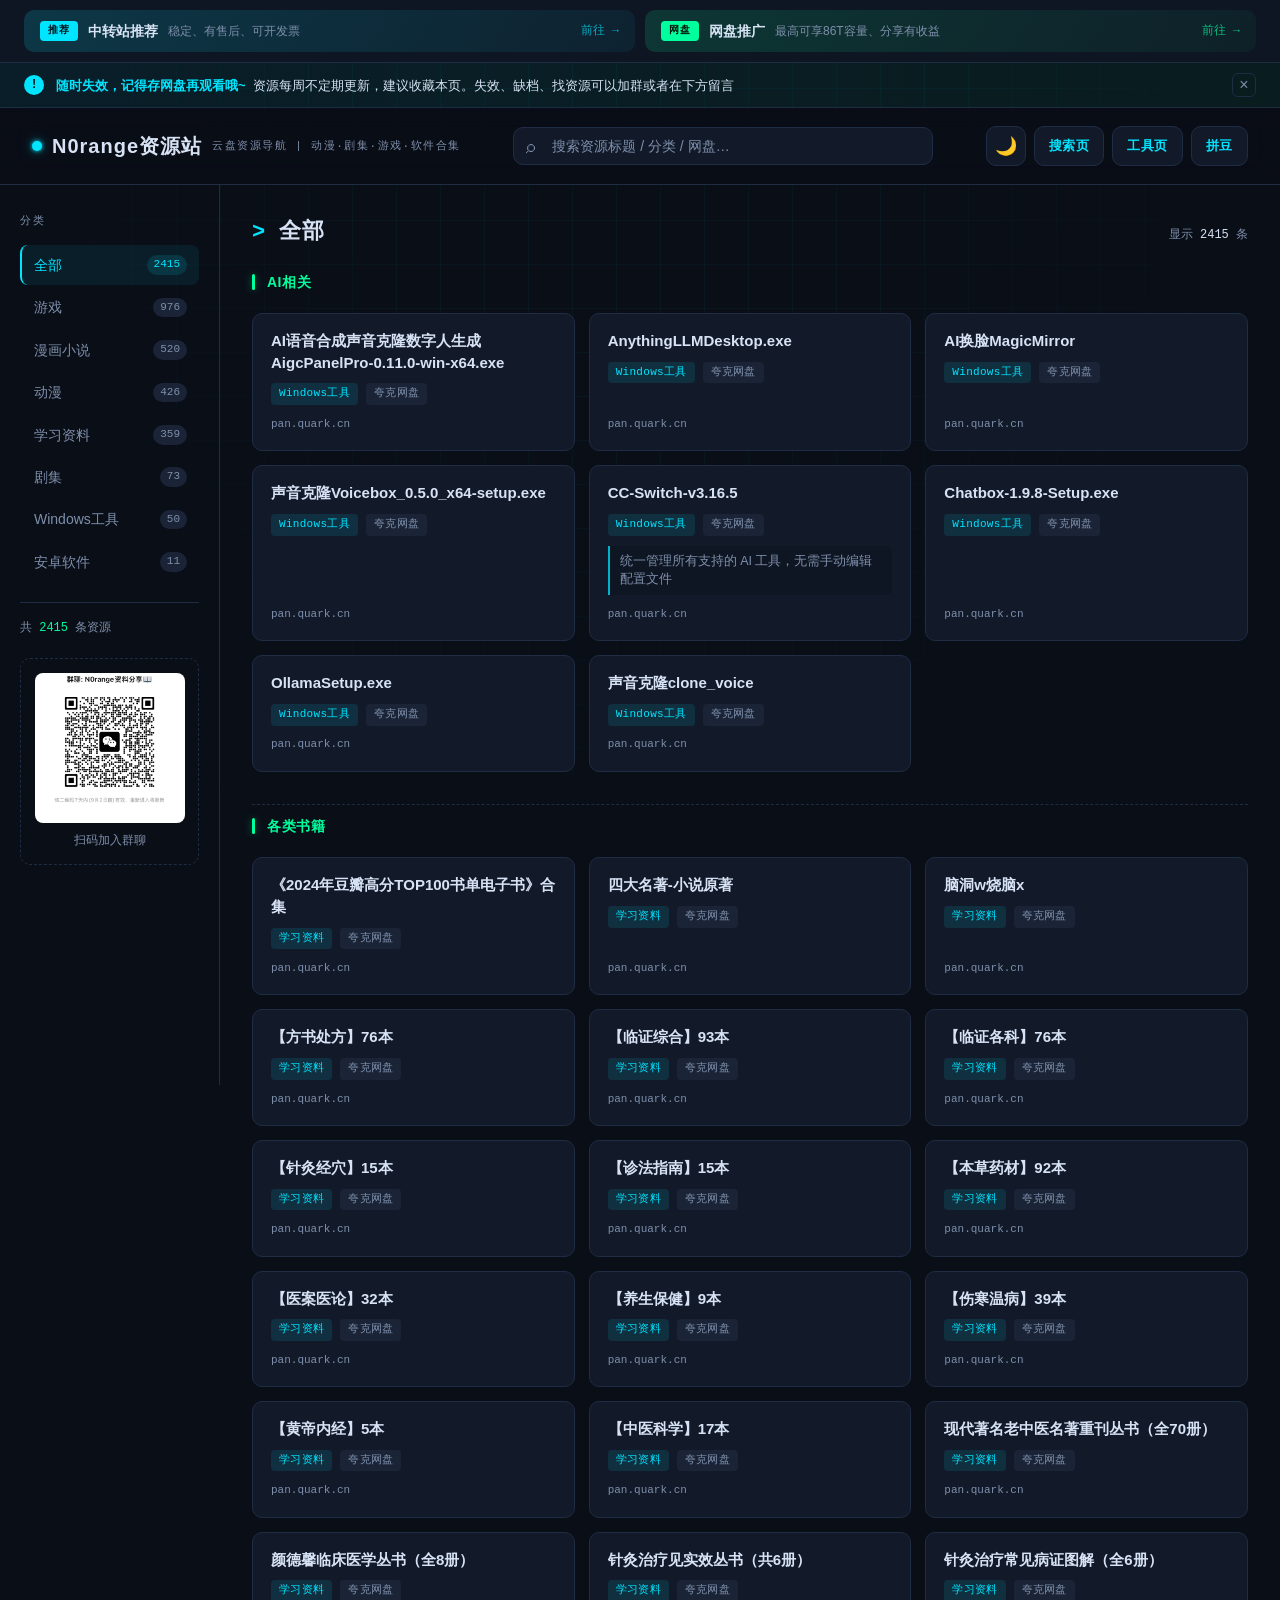
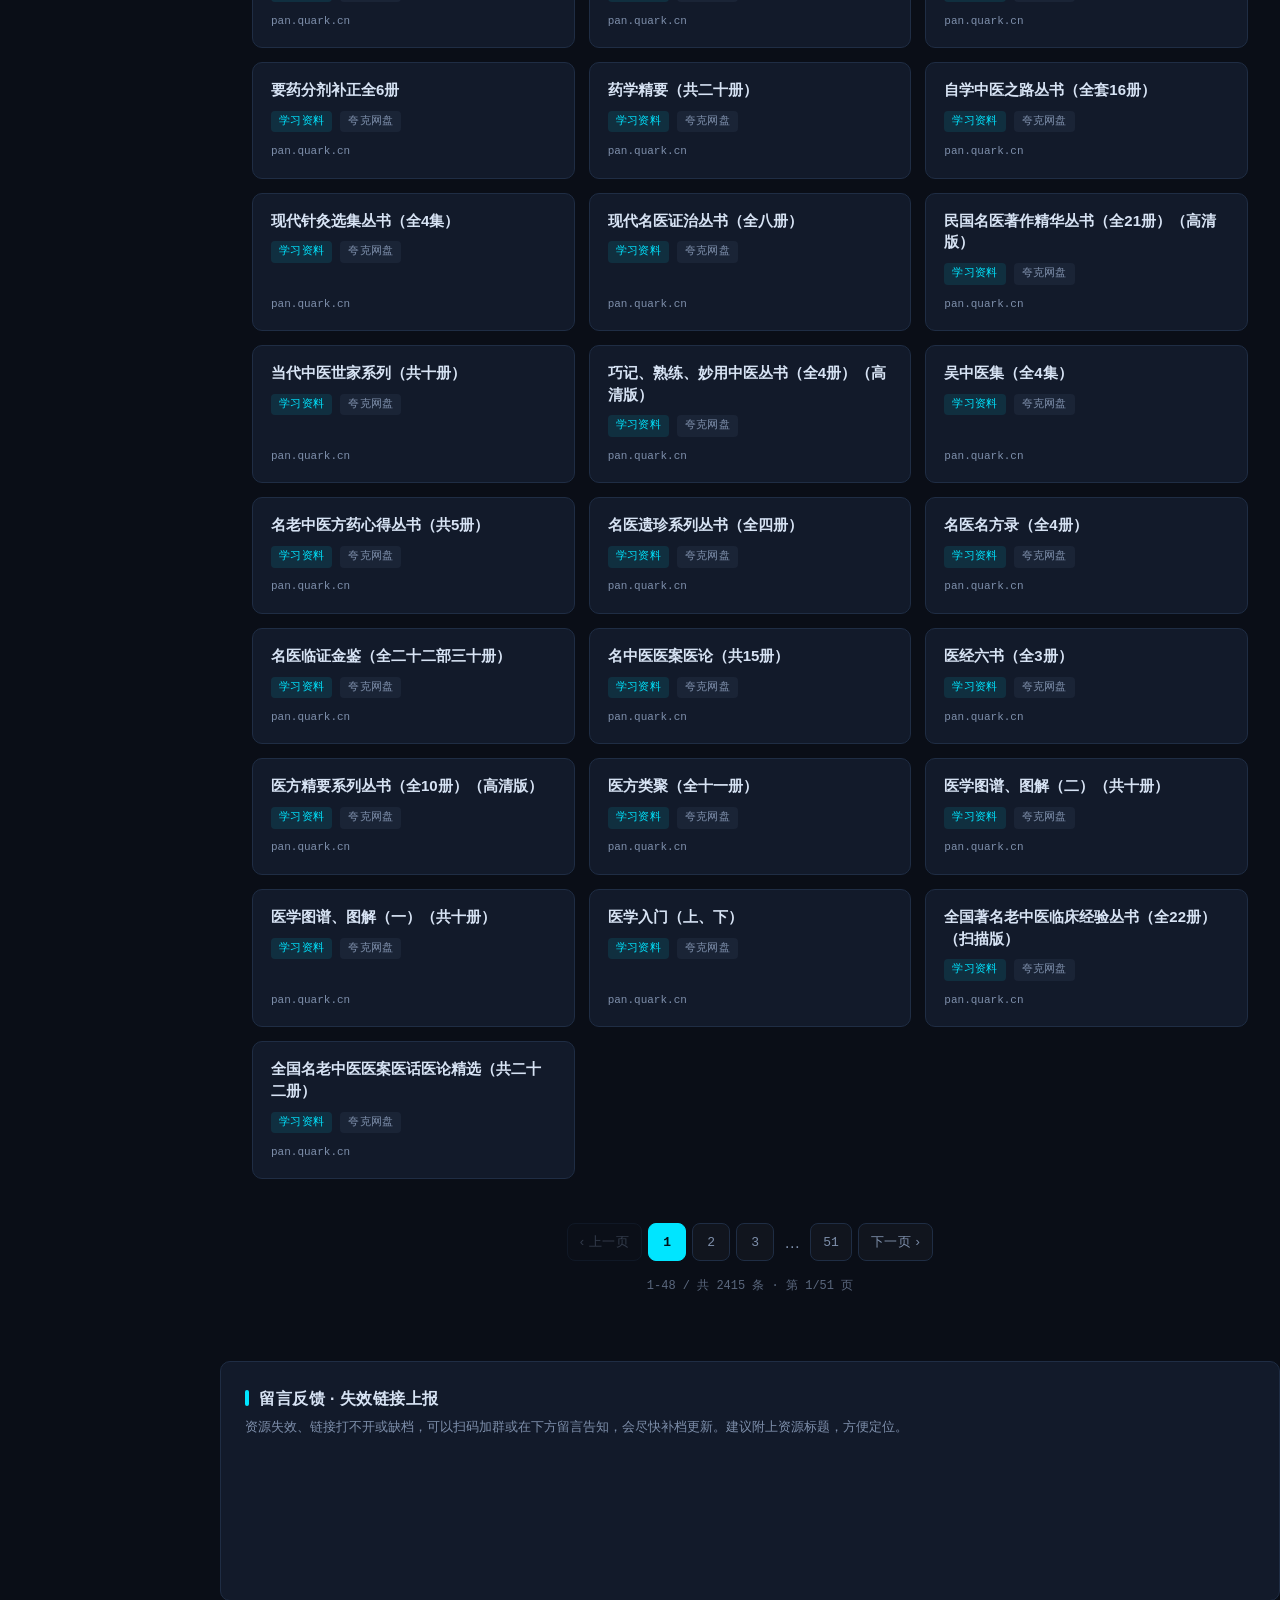
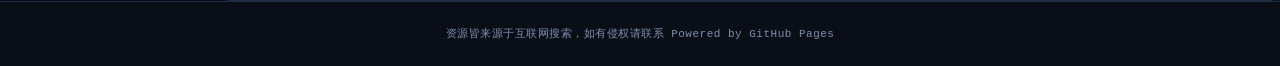
<file: index.html>
<!DOCTYPE html>
<html lang="zh-CN">
<head>
  <meta charset="UTF-8" />
  <meta name="viewport" content="width=device-width, initial-scale=1.0" />

  <title>N0range资源站 - 云盘资源导航 | 动漫·剧集·游戏·漫画·轻小说·软件合集</title>
  <meta name="description" content="N0range资源站收录800+云盘资源：动漫、剧集、游戏、Windows软件、安卓应用、学习资料、漫画、轻小说，夸克/百度网盘链接持续更新，支持搜索与分类浏览，建议收藏本页。" />
  <meta name="keywords" content="云盘资源,夸克网盘,百度网盘,动漫资源,剧集,游戏下载,Windows软件,安卓软件,学习资料,漫画,漫画在线阅读,日本漫画,日漫,轻小说,轻小说下载,漫画合集,资源合集,资源导航,N0range" />
  <meta name="author" content="N0range" />
  <meta name="robots" content="index, follow" />
  <link rel="canonical" href="https://n0range.fun/" />

  <!-- 主题色 / 移动端 -->
  <meta name="theme-color" content="#0a0e17" />
  <meta name="format-detection" content="telephone=no" />
  <meta name="apple-mobile-web-app-title" content="N0range资源站" />

  <!-- Favicon（内联 SVG，避免额外请求） -->
  <link rel="icon" href="data:image/svg+xml,%3Csvg%20xmlns='http://www.w3.org/2000/svg'%20viewBox='0%200%2064%2064'%3E%3Crect%20width='64'%20height='64'%20rx='14'%20fill='%230a0e17'/%3E%3Cpath%20d='M18%2046V18L46%2046V18'%20fill='none'%20stroke='%2300e5ff'%20stroke-width='6'%20stroke-linecap='round'%20stroke-linejoin='round'/%3E%3C/svg%3E" />

  <!-- Open Graph（社交分享预览） -->
  <meta property="og:type" content="website" />
  <meta property="og:site_name" content="N0range资源站" />
  <meta property="og:locale" content="zh_CN" />
  <meta property="og:url" content="https://n0range.fun/" />
  <meta property="og:title" content="N0range资源站 - 云盘资源导航" />
  <meta property="og:description" content="收录800+云盘资源：动漫、剧集、游戏、Windows软件、安卓应用、学习资料、漫画、轻小说，夸克/百度网盘链接持续更新。" />

  <!-- Twitter Card -->
  <meta name="twitter:card" content="summary" />
  <meta name="twitter:title" content="N0range资源站 - 云盘资源导航" />
  <meta name="twitter:description" content="收录800+云盘资源：动漫、剧集、游戏、Windows软件、安卓应用、学习资料、漫画、轻小说，夸克/百度网盘链接持续更新。" />

  <link rel="stylesheet" href="style.css" />

  <!-- 结构化数据：网站身份（有助于品牌词搜索与站点展示） -->
  <script type="application/ld+json">
  {
    "@context": "https://schema.org",
    "@type": "WebSite",
    "name": "N0range资源站",
    "url": "https://n0range.fun/",
    "description": "收录800+云盘资源的导航站，涵盖动漫、剧集、游戏、Windows软件、安卓应用、学习资料、漫画与轻小说，夸克/百度网盘链接持续更新。",
    "inLanguage": "zh-CN"
  }
  </script>

  <!-- 首屏前同步应用主题，避免刷新时闪烁 -->
  <script>
  (function () {
    try {
      var t = localStorage.getItem("theme");
      if (t === "light") document.documentElement.setAttribute("data-theme", "light");
    } catch (e) {}
  })();
  </script>
</head>
<body>
  <!-- 背景网格装饰 -->
  <div class="grid-bg" aria-hidden="true"></div>

  <!-- 推广位 -->
  <div class="promo-bar">
    <a class="promo-item promo-1" href="https://xfastapi.ai/register?aff=7V3LJKVSNKTF" target="_blank" rel="noopener noreferrer">
      <span class="promo-tag">推荐</span>
      <span class="promo-name">中转站推荐</span>
      <span class="promo-desc">稳定、有售后、可开发票</span>
      <span class="promo-go">前往 →</span>
    </a>
    <a class="promo-item promo-2" href="https://dt.bd.cn/#/pages/login/register?invite_code=484200" target="_blank" rel="noopener noreferrer">
      <span class="promo-tag">网盘</span>
      <span class="promo-name">网盘推广</span>
      <span class="promo-desc">最高可享86T容量、分享有收益</span>
      <span class="promo-go">前往 →</span>
    </a>
  </div>

  <!-- 全局提示横幅 -->
  <div id="notice-banner" class="notice-banner">
    <span class="banner-icon">!</span>
    <div class="banner-text">
      <strong>随时失效，记得存网盘再观看哦~</strong>
      资源每周不定期更新，建议收藏本页。失效、缺档、找资源可以加群或者在下方留言
    </div>
    <button class="banner-close" aria-label="关闭">×</button>
  </div>

  <!-- 顶部栏 -->
  <header class="topbar">
    <div class="brand">
      <span class="logo-dot"></span>
      <h1>N0range资源站</h1>
      <span class="brand-sub">云盘资源导航 | 动漫·剧集·游戏·软件合集</span>
    </div>
    <div class="search-wrap">
      <input id="search" type="text" placeholder="搜索资源标题 / 分类 / 网盘…" autocomplete="off" />
      <span class="search-icon">⌕</span>
    </div>
    <div class="nav-actions">
      <button id="theme-toggle" class="theme-toggle" type="button" aria-label="切换主题" title="切换明/暗主题">
        <span class="theme-toggle-icon">🌙</span>
      </button>
      <a href="search.html" class="nav-link" title="搜索页">搜索页</a>
    <a href="tools.html" class="nav-link" title="工具页">工具页</a>
    <a href="perler-beads/" class="nav-link" title="拼豆底稿生成器">拼豆</a>
    </div>
  </header>

  <!-- 主体 -->
  <main class="layout">
    <!-- 侧边分类 -->
    <aside class="sidebar">
      <div class="sidebar-title">分类</div>
      <nav id="category-list" class="cat-list"></nav>
      <div class="sidebar-stat">
        共 <span id="total-count">0</span> 条资源
      </div>
      <div class="group-qr">
        <img src="1.jpg" alt="群聊二维码" loading="lazy" width="150" height="150">
        <p class="group-qr-tip">扫码加入群聊</p>
      </div>
    </aside>

    <!-- 内容区 -->
    <section class="content">
      <div class="content-head">
        <div class="current-cat" id="current-cat">全部</div>
        <div class="result-count">显示 <span id="shown-count">0</span> 条</div>
      </div>
      <div id="cards" class="cards"></div>
      <div id="empty" class="empty" hidden>
        <div class="empty-icon">∅</div>
        <div>没有匹配的资源</div>
      </div>
      <div id="pagination" class="pagination"></div>
    </section>
  </main>

  <!-- 留言反馈 · 失效链接上报（Giscus 评论） -->
  <section class="comments" id="comments">
    <div class="comments-inner">
      <div class="comments-head">
        <h2 class="comments-title">留言反馈 · 失效链接上报</h2>
        <p class="comments-desc">资源失效、链接打不开或缺档，可以扫码加群或在下方留言告知，会尽快补档更新。建议附上资源标题，方便定位。</p>
      </div>
      <div class="giscus"></div>
    </div>
  </section>

  <footer class="footer">
    <span>资源皆来源于互联网搜索，如有侵权请联系</span>
    <span>Powered by GitHub Pages</span>
  </footer>

  <!-- 无 JS 时的文本回退，便于不执行 JS 的爬虫与用户获取站点核心信息 -->
  <noscript>
    <div style="max-width:720px;margin:40px auto;padding:0 20px;color:#d7e3f4;font-family:-apple-system,BlinkMacSystemFont,'Segoe UI','PingFang SC','Microsoft YaHei',sans-serif;line-height:1.7;">
      <h2 style="color:#00e5ff;font-size:20px;">N0range资源站 · 云盘资源导航</h2>
      <p>N0range资源站收录 800+ 云盘资源，涵盖动漫、剧集、游戏、Windows软件、安卓应用、学习资料、漫画与轻小说，夸克网盘 / 百度网盘链接每周不定期更新。</p>
      <p>本站资源列表需启用 JavaScript 后才能浏览与搜索，请在浏览器设置中开启 JavaScript 后刷新本页。</p>
      <p>资源失效、缺档、找资源可以加群或者在下方留言</p>
    </div>
  </noscript>

  <script src="data.js" defer></script>
  <script src="app.js" defer></script>
  <script>
  var _hmt = _hmt || [];
  (function() {
    var hm = document.createElement("script");
    hm.src = "https://hm.baidu.com/hm.js?34fef999743b6737243c07d058b96ea3";
    hm.async = true;
    var s = document.getElementsByTagName("script")[0];
    s.parentNode.insertBefore(hm, s);
  })();
  </script>
</body>
</html>
</file>
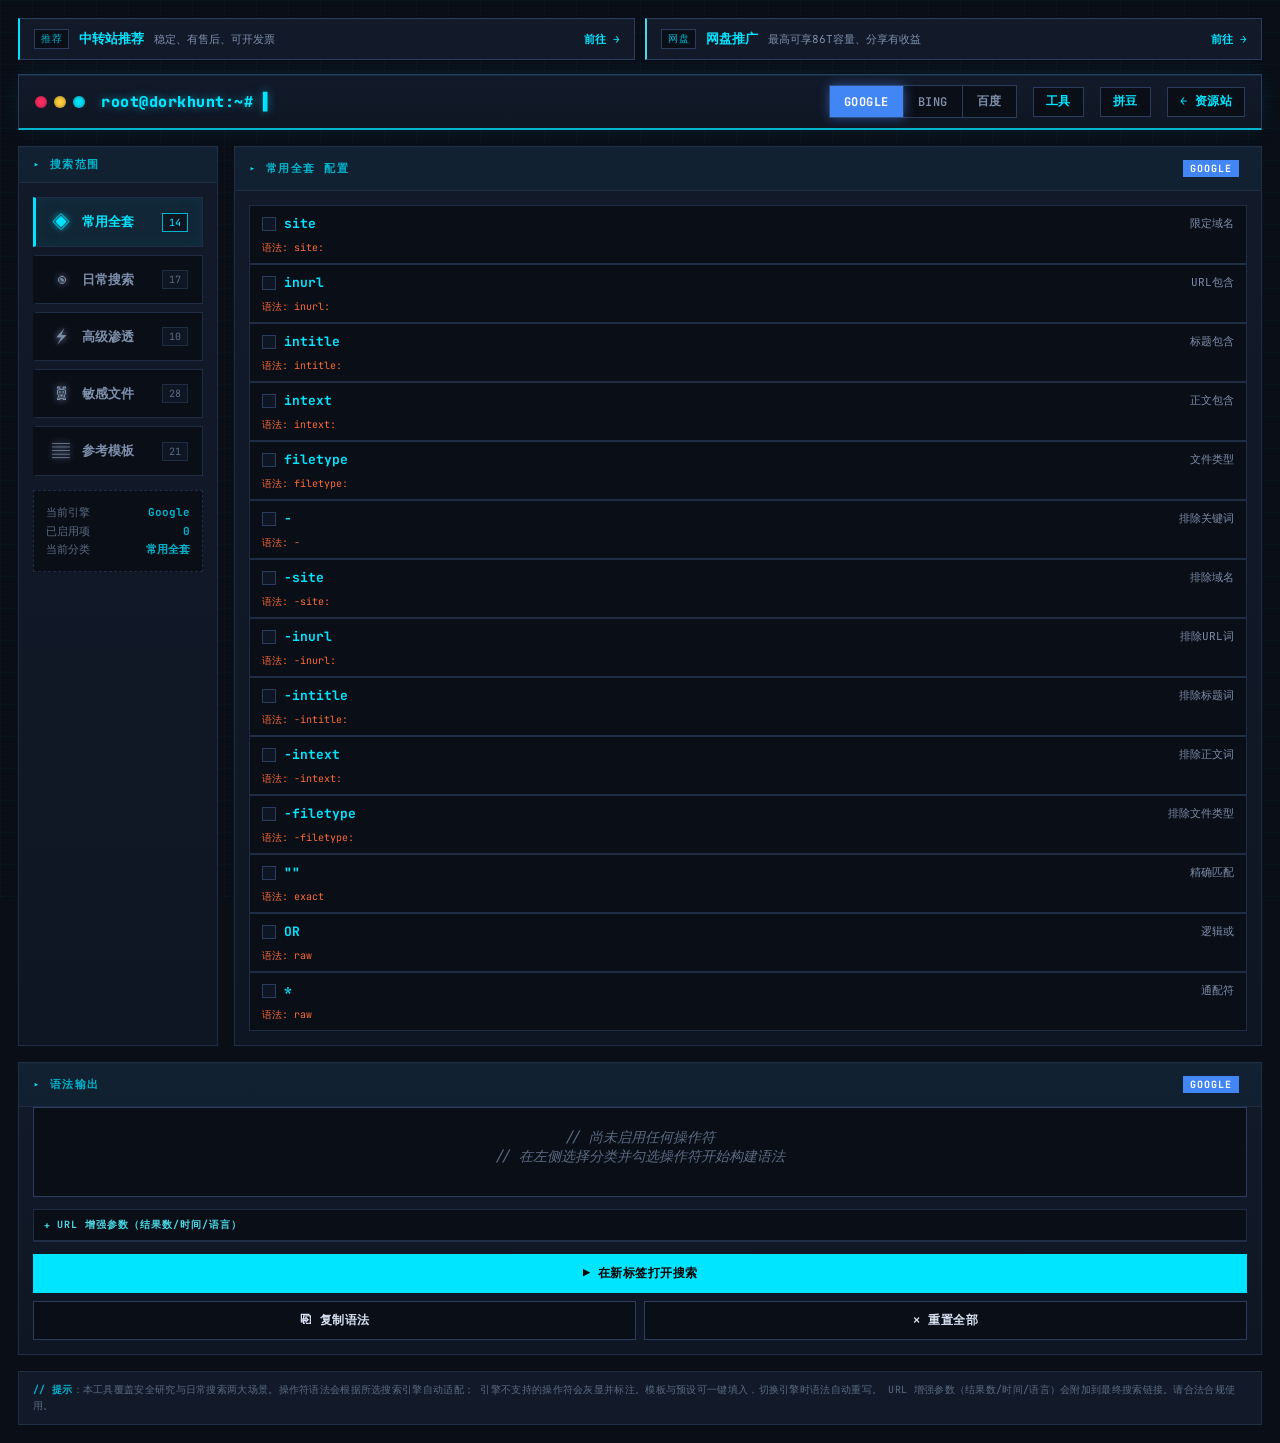
<file: search.html>
<!DOCTYPE html>
<html lang="zh-CN">
<head>
<meta charset="UTF-8" />
<meta name="viewport" content="width=device-width, initial-scale=1.0" />
<title>DorkHunt // 搜索语法生成器</title>
<link rel="preconnect" href="https://fonts.googleapis.com" />
<link rel="preconnect" href="https://fonts.gstatic.com" crossorigin />
<link href="https://fonts.googleapis.com/css2?family=JetBrains+Mono:wght@400;500;700;800&family=IBM+Plex+Mono:wght@400;500;600&display=swap" rel="stylesheet" />
<style>
  :root {
    --bg: #0a0e17;
    --bg-2: #0f1623;
    --panel: #121a2a;
    --panel-2: #1a2436;
    --border: #1f2d44;
    --border-bright: #2a3d5c;
    --fg: #d7e3f4;
    --fg-dim: #7e8fab;
    --fg-muted: #5a6b82;
    --neon: #00e5ff;
    --neon-dim: #00b3cc;
    --orange: #ff6b35;
    --red: #ff2e63;
    --yellow: #ffd23f;
    --cyan: #4ad8e6;
    --google: #4285f4;
    --bing: #008373;
    --baidu: #2932e1;
    --mono: 'JetBrains Mono', 'IBM Plex Mono', 'Consolas', monospace;
  }

  * { box-sizing: border-box; margin: 0; padding: 0; }

  html, body {
    background: var(--bg);
    color: var(--fg);
    font-family: var(--mono);
    font-size: 14px;
    min-height: 100vh;
    overflow-x: hidden;
  }

  /* 扫描线 / 网格背景纹理 */
  body::before {
    content: '';
    position: fixed;
    inset: 0;
    background-image:
      linear-gradient(rgba(0, 229, 255, 0.03) 1px, transparent 1px),
      linear-gradient(90deg, rgba(0, 229, 255, 0.03) 1px, transparent 1px);
    background-size: 32px 32px;
    pointer-events: none;
    z-index: 0;
  }
  body::after {
    content: '';
    position: fixed;
    inset: 0;
    background: repeating-linear-gradient(
      0deg,
      rgba(0, 0, 0, 0) 0px,
      rgba(0, 0, 0, 0) 2px,
      rgba(0, 0, 0, 0.15) 3px,
      rgba(0, 0, 0, 0) 4px
    );
    pointer-events: none;
    z-index: 1;
    opacity: 0.4;
  }

  .app {
    position: relative;
    z-index: 2;
    max-width: 1480px;
    margin: 0 auto;
    padding: 18px;
  }

  /* === 顶部终端标题栏 === */
  .titlebar {
    display: flex;
    align-items: center;
    gap: 16px;
    background: linear-gradient(180deg, var(--panel) 0%, var(--bg-2) 100%);
    border: 1px solid var(--border-bright);
    border-bottom: 2px solid var(--neon-dim);
    padding: 10px 16px;
    box-shadow: 0 0 24px rgba(0, 229, 255, 0.08), inset 0 1px 0 rgba(0, 229, 255, 0.1);
  }
  .dots { display: flex; gap: 7px; }
  .dot { width: 12px; height: 12px; border-radius: 50%; box-shadow: inset 0 0 4px rgba(0,0,0,0.4); }
  .dot.r { background: var(--red); }
  .dot.y { background: var(--yellow); }
  .dot.g { background: var(--neon); }
  .title {
    font-weight: 800;
    font-size: 15px;
    color: var(--neon);
    letter-spacing: 0.5px;
    text-shadow: 0 0 8px rgba(0, 229, 255, 0.5);
    flex: 1;
  }
  .title .cursor { animation: blink 1.1s steps(2) infinite; }
  @keyframes blink { 50% { opacity: 0; } }

  /* 引擎切换器 */
  .engine-switch {
    display: flex;
    border: 1px solid var(--border-bright);
    background: var(--bg);
  }
  .engine-btn {
    background: transparent;
    border: none;
    border-right: 1px solid var(--border-bright);
    color: var(--fg-dim);
    font-family: var(--mono);
    font-size: 12px;
    font-weight: 600;
    padding: 7px 14px;
    cursor: pointer;
    transition: all 0.15s;
    letter-spacing: 0.5px;
    position: relative;
  }
  .engine-btn:last-child { border-right: none; }
  .engine-btn:hover { color: var(--fg); background: rgba(0, 229, 255, 0.05); }
  .engine-btn.active { color: #fff; font-weight: 700; }
  .engine-btn.active[data-engine="google"] { background: var(--google); box-shadow: 0 0 12px rgba(66,133,244,0.6); }
  .engine-btn.active[data-engine="bing"] { background: var(--bing); box-shadow: 0 0 12px rgba(0,131,115,0.6); }
  .engine-btn.active[data-engine="baidu"] { background: var(--baidu); box-shadow: 0 0 12px rgba(41,50,225,0.6); }

  /* 返回资源站链接 */
  .back-link {
    display: flex;
    align-items: center;
    height: 30px;
    padding: 0 12px;
    background: var(--bg);
    border: 1px solid var(--border-bright);
    color: var(--neon);
    font-family: var(--mono);
    font-size: 12px;
    font-weight: 600;
    letter-spacing: 0.5px;
    text-decoration: none;
    transition: all 0.15s;
    white-space: nowrap;
  }
  .back-link:hover {
    border-color: var(--neon);
    box-shadow: 0 0 12px rgba(0,229,255,0.3);
  }
  @media (max-width: 768px) {
    .back-link { display: none; }
  }

  /* === 主布局 === */
  .layout {
    display: grid;
    grid-template-columns: 220px 1fr 400px;
    gap: 16px;
    margin-top: 16px;
  }

  .panel {
    background: linear-gradient(180deg, var(--panel) 0%, var(--bg-2) 100%);
    border: 1px solid var(--border);
    box-shadow: 0 0 0 1px rgba(0,229,255,0.02), inset 0 1px 0 rgba(255,255,255,0.02);
  }
  .panel-head {
    display: flex;
    align-items: center;
    gap: 8px;
    padding: 10px 14px;
    border-bottom: 1px solid var(--border);
    background: rgba(0,229,255,0.03);
    font-size: 11px;
    font-weight: 700;
    color: var(--neon-dim);
    letter-spacing: 1.5px;
    text-transform: uppercase;
  }
  .panel-head .pip { color: var(--neon); }
  .panel-body { padding: 14px; }

  /* === 左侧分类导航 === */
  .cat-list { display: flex; flex-direction: column; gap: 8px; }
  .cat-card {
    display: flex;
    align-items: center;
    gap: 10px;
    padding: 12px 14px;
    background: var(--bg);
    border: 1px solid var(--border);
    border-left: 3px solid transparent;
    cursor: pointer;
    transition: all 0.15s;
    color: var(--fg-dim);
  }
  .cat-card:hover {
    border-color: var(--border-bright);
    color: var(--fg);
    background: var(--panel-2);
  }
  .cat-card.active {
    border-left-color: var(--neon);
    background: rgba(0,229,255,0.06);
    color: var(--neon);
    box-shadow: inset 0 0 16px rgba(0,229,255,0.05);
  }
  .cat-card .ico {
    font-size: 18px;
    width: 22px;
    text-align: center;
    text-shadow: 0 0 6px currentColor;
  }
  .cat-card .label { font-weight: 600; font-size: 13px; }
  .cat-card .count {
    margin-left: auto;
    font-size: 10px;
    color: var(--fg-muted);
    background: var(--bg-2);
    padding: 2px 6px;
    border: 1px solid var(--border);
  }
  .cat-card.active .count { color: var(--neon); border-color: var(--neon-dim); }

  .side-stat {
    margin-top: 14px;
    padding: 12px;
    border: 1px dashed var(--border);
    background: var(--bg);
    font-size: 11px;
    color: var(--fg-muted);
    line-height: 1.7;
  }
  .side-stat b { color: var(--neon-dim); }
  .side-stat .row { display: flex; justify-content: space-between; }

  /* === 中部操作符区 === */
  .ops-grid {
    display: grid;
    grid-template-columns: repeat(auto-fill, minmax(240px, 1fr));
    gap: 10px;
  }
  .op {
    border: 1px solid var(--border);
    background: var(--bg);
    padding: 0;
    transition: all 0.15s;
    position: relative;
    overflow: hidden;
  }
  .op.unsupported { opacity: 0.4; }
  .op.unsupported::after {
    content: '不支持';
    position: absolute;
    top: 6px;
    right: 6px;
    font-size: 9px;
    color: var(--red);
    border: 1px solid var(--red);
    padding: 1px 5px;
    background: rgba(255,46,99,0.1);
    letter-spacing: 1px;
  }
  .op-head {
    display: flex;
    align-items: center;
    gap: 8px;
    padding: 9px 12px;
    cursor: pointer;
    user-select: none;
  }
  .op-head:hover { background: var(--panel-2); }
  .op-toggle {
    width: 14px; height: 14px;
    border: 1px solid var(--border-bright);
    background: var(--bg-2);
    position: relative;
    flex-shrink: 0;
  }
  .op.enabled .op-toggle {
    background: var(--neon);
    border-color: var(--neon);
    box-shadow: 0 0 8px rgba(0,229,255,0.6);
  }
  .op.enabled .op-toggle::after {
    content: '▸';
    position: absolute;
    inset: 0;
    color: #000;
    font-size: 10px;
    text-align: center;
    line-height: 12px;
    font-weight: 900;
  }
  .op-name {
    font-weight: 700;
    color: var(--neon);
    font-size: 13px;
  }
  .op.unsupported .op-name { color: var(--fg-muted); }
  .op-label { color: var(--fg-dim); font-size: 11px; margin-left: auto; }
  .op-syntax {
    font-size: 10px;
    color: var(--orange);
    padding: 0 12px 8px;
    font-family: var(--mono);
  }
  .op-input-wrap { padding: 0 12px 12px; display: none; }
  .op.enabled .op-input-wrap { display: block; }
  .op-input {
    width: 100%;
    background: var(--bg-2);
    border: 1px solid var(--border);
    color: var(--fg);
    font-family: var(--mono);
    font-size: 12px;
    padding: 7px 9px;
    outline: none;
    transition: border-color 0.15s;
  }
  .op-input:focus { border-color: var(--neon); box-shadow: 0 0 0 1px var(--neon-dim); }
  .op-input::placeholder { color: var(--fg-muted); }
  textarea.op-input { resize: vertical; min-height: 50px; line-height: 1.5; }
  .op-hint { font-size: 10px; color: var(--fg-muted); margin-top: 4px; }

  /* 敏感/日常预设区 */
  .preset-group { margin-bottom: 18px; }
  .preset-group-title {
    font-size: 11px;
    color: var(--orange);
    font-weight: 700;
    letter-spacing: 1px;
    margin-bottom: 8px;
    text-transform: uppercase;
    border-left: 2px solid var(--orange);
    padding-left: 8px;
  }
  .preset-group.daily .preset-group-title { color: var(--cyan); border-left-color: var(--cyan); }
  .chips { display: flex; flex-wrap: wrap; gap: 6px; }
  .chip {
    background: var(--bg);
    border: 1px solid var(--border);
    color: var(--fg-dim);
    font-family: var(--mono);
    font-size: 11px;
    padding: 5px 10px;
    cursor: pointer;
    transition: all 0.12s;
  }
  .chip:hover { border-color: var(--orange); color: var(--orange); }
  .chip.active {
    background: rgba(255,107,53,0.15);
    border-color: var(--orange);
    color: var(--orange);
    box-shadow: 0 0 8px rgba(255,107,53,0.3);
  }
  .preset-group.daily .chip:hover { border-color: var(--cyan); color: var(--cyan); }
  .preset-group.daily .chip.active {
    background: rgba(74,216,230,0.15);
    border-color: var(--cyan);
    color: var(--cyan);
    box-shadow: 0 0 8px rgba(74,216,230,0.3);
  }

  /* 漏洞模板区 */
  .vuln-grid { display: grid; grid-template-columns: repeat(auto-fill, minmax(280px, 1fr)); gap: 10px; }
  .vuln-card {
    background: var(--bg);
    border: 1px solid var(--border);
    border-top: 2px solid var(--red);
    padding: 12px;
    cursor: pointer;
    transition: all 0.15s;
  }
  .vuln-card:hover {
    border-color: var(--red);
    border-top-color: var(--red);
    background: rgba(255,46,99,0.05);
    box-shadow: 0 0 16px rgba(255,46,99,0.15);
    transform: translateY(-1px);
  }
  .vuln-card.active {
    border-color: var(--red);
    background: rgba(255,46,99,0.1);
    box-shadow: 0 0 20px rgba(255,46,99,0.3);
  }
  .vuln-name {
    color: var(--red);
    font-weight: 700;
    font-size: 13px;
    margin-bottom: 4px;
    display: flex;
    align-items: center;
    gap: 6px;
  }
  .vuln-desc { color: var(--fg-dim); font-size: 11px; margin-bottom: 8px; line-height: 1.5; }
  .vuln-query {
    font-size: 10px;
    color: var(--yellow);
    background: var(--bg-2);
    border: 1px solid var(--border);
    padding: 6px 8px;
    word-break: break-all;
    line-height: 1.5;
  }

  /* === 右侧结果区 === */
  .result-panel { position: sticky; top: 18px; align-self: start; }
  .result-engine-badge {
    display: inline-flex;
    align-items: center;
    gap: 6px;
    font-size: 10px;
    font-weight: 700;
    padding: 3px 8px;
    letter-spacing: 1px;
    margin-left: auto;
  }
  .result-display {
    background: var(--bg);
    border: 1px solid var(--border-bright);
    margin: 0 14px 12px;
    min-height: 90px;
    position: relative;
  }
  .result-line {
    display: flex;
    font-size: 12px;
    line-height: 1.7;
  }
  .result-lineno {
    color: var(--fg-muted);
    padding: 0 10px;
    user-select: none;
    text-align: right;
    min-width: 28px;
    border-right: 1px solid var(--border);
  }
  .result-text {
    padding: 0 12px;
    color: var(--fg);
    word-break: break-all;
    flex: 1;
  }
  .tok-op { color: var(--neon); font-weight: 700; }
  .tok-val { color: var(--fg); }
  .tok-quote { color: var(--orange); }
  .tok-sym { color: var(--yellow); }
  .tok-range { color: var(--cyan); }
  .result-empty { color: var(--fg-muted); font-style: italic; padding: 20px 14px; text-align: center; }

  /* URL 预览 */
  .url-preview {
    margin: 0 14px 12px;
    padding: 8px 10px;
    background: var(--bg-2);
    border: 1px solid var(--border);
    font-size: 10px;
    color: var(--cyan);
    word-break: break-all;
    line-height: 1.5;
    display: none;
  }
  .url-preview.show { display: block; }
  .url-preview .label { color: var(--fg-muted); margin-right: 4px; }

  .result-warn {
    margin: 0 14px 12px;
    padding: 8px 10px;
    border: 1px solid var(--orange);
    background: rgba(255,107,53,0.08);
    color: var(--orange);
    font-size: 11px;
    line-height: 1.5;
    display: none;
  }
  .result-warn.show { display: block; }

  /* URL 增强控件 */
  .enhance-section {
    margin: 0 14px 12px;
    border: 1px solid var(--border);
    background: var(--bg);
  }
  .enhance-head {
    padding: 8px 10px;
    font-size: 10px;
    font-weight: 700;
    color: var(--cyan);
    letter-spacing: 1px;
    cursor: pointer;
    user-select: none;
    border-bottom: 1px solid var(--border);
    display: flex;
    align-items: center;
    gap: 6px;
  }
  .enhance-head:hover { background: var(--panel-2); }
  .enhance-body { padding: 10px; display: none; }
  .enhance-section.open .enhance-body { display: block; }
  .enhance-row {
    display: flex;
    align-items: center;
    gap: 8px;
    margin-bottom: 8px;
    font-size: 11px;
  }
  .enhance-row:last-child { margin-bottom: 0; }
  .enhance-row label {
    color: var(--fg-dim);
    min-width: 56px;
    font-weight: 600;
  }
  .enhance-row select {
    flex: 1;
    background: var(--bg-2);
    border: 1px solid var(--border);
    color: var(--fg);
    font-family: var(--mono);
    font-size: 11px;
    padding: 4px 6px;
    outline: none;
    cursor: pointer;
  }
  .enhance-row select:focus { border-color: var(--cyan); }
  .enhance-hint { font-size: 9px; color: var(--fg-muted); margin-top: 4px; line-height: 1.5; }

  .actions {
    display: grid;
    grid-template-columns: 1fr 1fr;
    gap: 8px;
    padding: 0 14px 14px;
  }
  .btn {
    background: var(--bg);
    border: 1px solid var(--border-bright);
    color: var(--fg);
    font-family: var(--mono);
    font-size: 12px;
    font-weight: 600;
    padding: 10px;
    cursor: pointer;
    transition: all 0.15s;
    letter-spacing: 0.5px;
  }
  .btn:hover { border-color: var(--neon); color: var(--neon); box-shadow: 0 0 12px rgba(0,229,255,0.2); }
  .btn-primary {
    background: var(--neon);
    color: #000;
    border-color: var(--neon);
    font-weight: 700;
  }
  .btn-primary:hover { background: var(--neon-dim); box-shadow: 0 0 20px rgba(0,229,255,0.5); color: #000; }
  .btn-danger:hover { border-color: var(--red); color: var(--red); box-shadow: 0 0 12px rgba(255,46,99,0.2); }
  .btn-full { grid-column: 1 / -1; }

  .toast {
    position: fixed;
    bottom: 24px;
    left: 50%;
    transform: translateX(-50%) translateY(20px);
    background: var(--neon);
    color: #000;
    font-weight: 700;
    font-size: 12px;
    padding: 10px 20px;
    border: 1px solid var(--neon);
    box-shadow: 0 0 24px rgba(0,229,255,0.5);
    opacity: 0;
    transition: all 0.25s;
    z-index: 100;
    letter-spacing: 0.5px;
  }
  .toast.show { opacity: 1; transform: translateX(-50%) translateY(0); }

  .footer-note {
    margin-top: 16px;
    padding: 10px 14px;
    border: 1px solid var(--border);
    background: var(--panel);
    font-size: 10px;
    color: var(--fg-muted);
    line-height: 1.6;
    letter-spacing: 0.3px;
  }
  .footer-note b { color: var(--neon-dim); }

  /* 响应式 */
  @media (max-width: 1280px) {
    .layout { grid-template-columns: 200px 1fr; }
    .result-panel { grid-column: 1 / -1; position: static; }
  }
  @media (max-width: 768px) {
    .layout { grid-template-columns: 1fr; }
    .titlebar { flex-wrap: wrap; }
    .title { font-size: 13px; }
    .ops-grid { grid-template-columns: 1fr; }
    .promo-bar { grid-template-columns: 1fr; }
  }

  /* === 推广位 === */
  .promo-bar {
    display: grid;
    grid-template-columns: 1fr 1fr;
    gap: 10px;
    margin-bottom: 14px;
  }
  .promo-item {
    display: flex; align-items: center; gap: 10px;
    padding: 10px 14px;
    background: var(--panel);
    border: 1px solid var(--border-bright);
    text-decoration: none;
    transition: border-color 0.15s, box-shadow 0.15s;
  }
  .promo-item:hover { border-color: var(--neon); box-shadow: 0 0 12px rgba(0,229,255,0.25); }
  .promo-item.promo-1 { border-left: 2px solid var(--neon); }
  .promo-item.promo-2 { border-left: 2px solid var(--cyan); }
  .promo-tag {
    font-size: 10px; padding: 2px 6px;
    background: var(--bg); border: 1px solid var(--border-bright);
    color: var(--neon-dim); letter-spacing: 0.5px;
  }
  .promo-name { color: var(--neon); font-weight: 700; font-size: 13px; }
  .promo-desc { color: var(--fg-dim); font-size: 11px; flex: 1; }
  .promo-go { color: var(--neon); font-size: 11px; font-weight: 600; }
  :root[data-theme="light"] .promo-item.promo-1 { border-left-color: var(--neon); }
  :root[data-theme="light"] .promo-item.promo-2 { border-left-color: var(--cyan); }
</style>
</head>
<body>
<div class="app">
  <!-- 推广位 -->
  <div class="promo-bar">
    <a class="promo-item promo-1" href="https://xfastapi.ai/register?aff=7V3LJKVSNKTF" target="_blank" rel="noopener noreferrer">
      <span class="promo-tag">推荐</span>
      <span class="promo-name">中转站推荐</span>
      <span class="promo-desc">稳定、有售后、可开发票</span>
      <span class="promo-go">前往 →</span>
    </a>
    <a class="promo-item promo-2" href="https://dt.bd.cn/#/pages/login/register?invite_code=484200" target="_blank" rel="noopener noreferrer">
      <span class="promo-tag">网盘</span>
      <span class="promo-name">网盘推广</span>
      <span class="promo-desc">最高可享86T容量、分享有收益</span>
      <span class="promo-go">前往 →</span>
    </a>
  </div>

  <!-- 顶部标题栏 -->
  <div class="titlebar">
    <div class="dots"><span class="dot r"></span><span class="dot y"></span><span class="dot g"></span></div>
    <div class="title">root@dorkhunt:~# <span class="cursor">▌</span></div>
    <div class="engine-switch" id="engineSwitch">
      <button class="engine-btn active" data-engine="google">GOOGLE</button>
      <button class="engine-btn" data-engine="bing">BING</button>
      <button class="engine-btn" data-engine="baidu">百度</button>
    </div>
    <a href="tools.html" class="back-link" title="工具页">工具</a>
    <a href="perler-beads/" class="back-link" title="拼豆底稿生成器">拼豆</a>
    <a href="index.html" class="back-link" title="返回资源站">← 资源站</a>
  </div>

  <!-- 主布局 -->
  <div class="layout">
    <!-- 左侧分类 -->
    <div class="panel">
      <div class="panel-head"><span class="pip">▸</span> 搜索范围</div>
      <div class="panel-body">
        <div class="cat-list" id="catList"></div>
        <div class="side-stat" id="sideStat"></div>
      </div>
    </div>

    <!-- 中部操作区 -->
    <div class="panel">
      <div class="panel-head">
        <span class="pip">▸</span>
        <span id="centerTitle">操作符配置</span>
        <span class="result-engine-badge" id="centerEngineBadge"></span>
      </div>
      <div class="panel-body" id="centerBody"></div>
    </div>

    <!-- 右侧结果 -->
    <div class="panel result-panel">
      <div class="panel-head">
        <span class="pip">▸</span> 语法输出
        <span class="result-engine-badge" id="resultEngineBadge"></span>
      </div>
      <div class="result-display" id="resultDisplay">
        <div class="result-empty">// 尚未启用任何操作符<br>// 在左侧选择分类并勾选操作符开始构建语法</div>
      </div>
      <div class="url-preview" id="urlPreview"><span class="label">URL:</span><span id="urlPreviewText"></span></div>
      <div class="result-warn" id="resultWarn"></div>

      <!-- URL 增强参数 -->
      <div class="enhance-section" id="enhanceSection">
        <div class="enhance-head" id="enhanceHead"><span>+</span> URL 增强参数（结果数/时间/语言）</div>
        <div class="enhance-body">
          <div class="enhance-row">
            <label>结果数</label>
            <select id="enhNum">
              <option value="">默认</option>
              <option value="10">10</option>
              <option value="20">20</option>
              <option value="30">30</option>
              <option value="50">50</option>
              <option value="100">100</option>
            </select>
          </div>
          <div class="enhance-row">
            <label>时间过滤</label>
            <select id="enhTime">
              <option value="">不限</option>
              <option value="d">一天内</option>
              <option value="w">一周内</option>
              <option value="m">一月内</option>
              <option value="y">一年内</option>
            </select>
          </div>
          <div class="enhance-row">
            <label>语言</label>
            <select id="enhLang">
              <option value="">不限</option>
              <option value="zh">中文</option>
              <option value="en">英文</option>
            </select>
          </div>
          <div class="enhance-hint" id="enhHint">// 部分参数仅特定引擎支持，切换引擎时自动忽略不支持的项</div>
        </div>
      </div>

      <div class="actions">
        <button class="btn btn-primary btn-full" id="btnSearch">▶ 在新标签打开搜索</button>
        <button class="btn" id="btnCopy">⎘ 复制语法</button>
        <button class="btn btn-danger" id="btnReset">✕ 重置全部</button>
      </div>
    </div>
  </div>

  <div class="footer-note">
    <b>// 提示</b>：本工具覆盖安全研究与日常搜索两大场景。操作符语法会根据所选搜索引擎自动适配；
    引擎不支持的操作符会灰显并标注。模板与预设可一键填入，切换引擎时语法自动重写。
    URL 增强参数（结果数/时间/语言）会附加到最终搜索链接。请合法合规使用。
  </div>
</div>

<div class="toast" id="toast"></div>

<script>
/* ============================================================
   数据模型
============================================================ */
const ENGINES = {
  google: { name: 'Google', color: '#4285f4', url: 'https://www.google.com/search?q=' },
  bing:   { name: 'Bing',   color: '#008373', url: 'https://www.bing.com/search?q=' },
  baidu:  { name: '百度',    color: '#2932e1', url: 'https://www.baidu.com/s?wd=' }
};

// 操作符：syntax 为各引擎对应语法，null 表示不支持
// type: 'prefix' | 'exact' | 'exclude' | 'raw' | 'range'
const OPERATORS = [
  // === 常用全套 ===
  { id:'site',       cat:'common', name:'site',      label:'限定域名',   ph:'example.com', multi:true,  type:'prefix',
    syntax:{ google:'site:', bing:'site:', baidu:'site:' } },
  { id:'inurl',      cat:'common', name:'inurl',     label:'URL包含',    ph:'admin', multi:true,  type:'prefix',
    syntax:{ google:'inurl:', bing:'inurl:', baidu:'inurl:' } },
  { id:'intitle',    cat:'common', name:'intitle',   label:'标题包含',   ph:'login', multi:true,  type:'prefix',
    syntax:{ google:'intitle:', bing:'intitle:', baidu:'intitle:' } },
  { id:'intext',     cat:'common', name:'intext',    label:'正文包含',   ph:'password', multi:true, type:'prefix',
    syntax:{ google:'intext:', bing:'inbody:', baidu:'intext:' } },
  { id:'filetype',   cat:'common', name:'filetype',  label:'文件类型',   ph:'pdf', multi:true,  type:'prefix',
    syntax:{ google:'filetype:', bing:'filetype:', baidu:'filetype:' } },
  { id:'exclude',    cat:'common', name:'-',         label:'排除关键词', ph:'被排除的词', multi:true, type:'exclude',
    syntax:{ google:'-', bing:'-', baidu:'-' } },
  { id:'exclude-site',     cat:'common', name:'-site',     label:'排除域名',   ph:'example.com', multi:true, type:'prefix',
    syntax:{ google:'-site:', bing:'-site:', baidu:'-site:' } },
  { id:'exclude-inurl',    cat:'common', name:'-inurl',    label:'排除URL词',  ph:'login', multi:true, type:'prefix',
    syntax:{ google:'-inurl:', bing:'-inurl:', baidu:'-inurl:' } },
  { id:'exclude-intitle',  cat:'common', name:'-intitle',  label:'排除标题词', ph:'广告', multi:true, type:'prefix',
    syntax:{ google:'-intitle:', bing:'-intitle:', baidu:'-intitle:' } },
  { id:'exclude-intext',   cat:'common', name:'-intext',   label:'排除正文词', ph:'推广', multi:true, type:'prefix',
    syntax:{ google:'-intext:', bing:'-inbody:', baidu:'-intext:' } },
  { id:'exclude-filetype', cat:'common', name:'-filetype', label:'排除文件类型',ph:'pdf', multi:true, type:'prefix',
    syntax:{ google:'-filetype:', bing:'-filetype:', baidu:'-filetype:' } },
  { id:'exact',      cat:'common', name:'""',        label:'精确匹配',   ph:'精确短语', multi:true, type:'exact',
    syntax:{ google:'exact', bing:'exact', baidu:'exact' } },
  { id:'or',         cat:'common', name:'OR',        label:'逻辑或',     ph:'apple OR banana', multi:false, type:'raw',
    syntax:{ google:'raw', bing:'raw', baidu:'raw' } },
  { id:'wildcard',   cat:'common', name:'*',         label:'通配符',     ph:'the * day', multi:false, type:'raw',
    syntax:{ google:'raw', bing:'raw', baidu:null } },

  // === 日常搜索 ===
  { id:'before',     cat:'daily', name:'before',     label:'日期之前(Google)', ph:'2024-01-01', multi:false, type:'prefix',
    syntax:{ google:'before:', bing:null, baidu:null } },
  { id:'after',      cat:'daily', name:'after',      label:'日期之后(Google)', ph:'2024-01-01', multi:false, type:'prefix',
    syntax:{ google:'after:', bing:null, baidu:null } },
  { id:'daterange',  cat:'daily', name:'daterange',  label:'日期范围(Julian)', ph:'2458850-2459215', multi:false, type:'prefix',
    syntax:{ google:'daterange:', bing:'daterange:', baidu:null } },
  { id:'range',      cat:'daily', name:'..',         label:'数字范围',   ph:'50..100 或 $50..$100', multi:false, type:'range',
    syntax:{ google:'raw', bing:'raw', baidu:'raw' } },
  { id:'source',     cat:'daily', name:'source',     label:'新闻来源(Google)', ph:'bbc', multi:true, type:'prefix',
    syntax:{ google:'source:', bing:null, baidu:null } },
  { id:'define',     cat:'daily', name:'define',     label:'词典定义',   ph:'serendipity', multi:false, type:'prefix',
    syntax:{ google:'define:', bing:'define:', baidu:null } },
  { id:'map',        cat:'daily', name:'map',        label:'地图(Google)', ph:'北京', multi:false, type:'prefix',
    syntax:{ google:'map:', bing:null, baidu:null } },
  { id:'weather',    cat:'daily', name:'weather',    label:'天气(Google)', ph:'北京', multi:false, type:'prefix',
    syntax:{ google:'weather:', bing:null, baidu:null } },
  { id:'movie',      cat:'daily', name:'movie',      label:'电影(Google)', ph:'北京', multi:false, type:'prefix',
    syntax:{ google:'movie:', bing:null, baidu:null } },
  { id:'book',       cat:'daily', name:'book',       label:'图书(Google)', ph:'artificial intelligence', multi:false, type:'prefix',
    syntax:{ google:'book:', bing:null, baidu:null } },
  { id:'stocks',     cat:'daily', name:'stocks',     label:'股票(Google)', ph:'AAPL', multi:false, type:'prefix',
    syntax:{ google:'stocks:', bing:null, baidu:null } },
  { id:'language',   cat:'daily', name:'language',   label:'语言(Bing)', ph:'zh-CN', multi:false, type:'prefix',
    syntax:{ google:null, bing:'language:', baidu:null } },
  { id:'ip',         cat:'daily', name:'ip',         label:'同IP站点(Bing)', ph:'8.8.8.8', multi:false, type:'prefix',
    syntax:{ google:null, bing:'ip:', baidu:null } },
  { id:'feed',       cat:'daily', name:'feed',       label:'RSS源(Bing)', ph:'example.com', multi:false, type:'prefix',
    syntax:{ google:null, bing:'feed:', baidu:null } },
  { id:'hasfeed',    cat:'daily', name:'hasfeed',    label:'含RSS页(Bing)', ph:'example.com', multi:false, type:'prefix',
    syntax:{ google:null, bing:'hasfeed:', baidu:null } },
  { id:'url',        cat:'daily', name:'url',        label:'URL索引(Bing)', ph:'example.com/page', multi:false, type:'prefix',
    syntax:{ google:null, bing:'url:', baidu:null } },
  { id:'domain',     cat:'daily', name:'domain',     label:'同域页面(百度)', ph:'example.com', multi:false, type:'prefix',
    syntax:{ google:null, bing:null, baidu:'domain:' } },

  // === 高级渗透操作符 ===
  { id:'cache',      cat:'advanced', name:'cache',      label:'缓存版本',     ph:'example.com', multi:false, type:'prefix',
    syntax:{ google:'cache:', bing:null, baidu:null } },
  { id:'related',    cat:'advanced', name:'related',    label:'相关站点',     ph:'example.com', multi:false, type:'prefix',
    syntax:{ google:'related:', bing:null, baidu:null } },
  { id:'link',       cat:'advanced', name:'link',       label:'反向链接',     ph:'example.com', multi:false, type:'prefix',
    syntax:{ google:'link:', bing:'inanchor:', baidu:null } },
  { id:'inanchor',   cat:'advanced', name:'inanchor',   label:'锚文本',       ph:'click here', multi:true, type:'prefix',
    syntax:{ google:'inanchor:', bing:'inanchor:', baidu:null } },
  { id:'allintitle', cat:'advanced', name:'allintitle', label:'多词标题',     ph:'login admin', multi:false, type:'prefix',
    syntax:{ google:'allintitle:', bing:null, baidu:null } },
  { id:'allinurl',   cat:'advanced', name:'allinurl',   label:'多词URL',      ph:'admin login', multi:false, type:'prefix',
    syntax:{ google:'allinurl:', bing:null, baidu:null } },
  { id:'author',     cat:'advanced', name:'author',     label:'作者',         ph:'作者名', multi:false, type:'prefix',
    syntax:{ google:'author:', bing:null, baidu:null } },
  { id:'info',       cat:'advanced', name:'info',       label:'站点信息',     ph:'example.com', multi:false, type:'prefix',
    syntax:{ google:'info:', bing:null, baidu:null } },
  { id:'contains',   cat:'advanced', name:'contains',   label:'链接类型(Bing)', ph:'pdf', multi:true, type:'prefix',
    syntax:{ google:null, bing:'contains:', baidu:null } },
  { id:'loc',        cat:'advanced', name:'loc',        label:'地区(Bing)',   ph:'CN', multi:false, type:'prefix',
    syntax:{ google:null, bing:'loc:', baidu:null } }
];

const CATEGORIES = [
  { id:'common',   name:'常用全套',   icon:'◈' },
  { id:'daily',    name:'日常搜索',   icon:'◉' },
  { id:'advanced', name:'高级渗透',   icon:'⚡' },
  { id:'sensitive',name:'敏感文件',   icon:'☠' },
  { id:'vuln',     name:'参考模板',   icon:'▤' }
];

// 敏感文件预设（安全研究场景）
const SENSITIVE_PRESETS = {
  filetypes: {
    title: '敏感文件类型',
    items: [
      { label:'PDF文档',  op:'filetype', val:'pdf' },
      { label:'Word文档', op:'filetype', val:'doc' },
      { label:'Excel表格',op:'filetype', val:'xls' },
      { label:'SQL文件',  op:'filetype', val:'sql' },
      { label:'日志文件', op:'filetype', val:'log' },
      { label:'环境变量', op:'filetype', val:'env' },
      { label:'备份文件', op:'filetype', val:'bak' },
      { label:'配置文件', op:'filetype', val:'conf' },
      { label:'INI配置',  op:'filetype', val:'ini' },
      { label:'XML文件',  op:'filetype', val:'xml' }
    ]
  },
  keywords: {
    title: '敏感关键词',
    items: [
      { label:'password',     op:'intext', val:'password' },
      { label:'passwd',       op:'intext', val:'passwd' },
      { label:'credentials',  op:'intext', val:'credentials' },
      { label:'config',       op:'intext', val:'config' },
      { label:'backup',       op:'intext', val:'backup' },
      { label:'admin',        op:'intext', val:'admin' },
      { label:'login',        op:'intext', val:'login' },
      { label:'secret',       op:'intext', val:'secret' },
      { label:'token',        op:'intext', val:'token' },
      { label:'api_key',      op:'intext', val:'api_key' }
    ]
  },
  dirs: {
    title: '敏感目录',
    items: [
      { label:'/admin',     op:'inurl', val:'admin' },
      { label:'/backup',    op:'inurl', val:'backup' },
      { label:'/config',    op:'inurl', val:'config' },
      { label:'/phpinfo',   op:'inurl', val:'phpinfo' },
      { label:'/.git',      op:'inurl', val:'.git' },
      { label:'/.env',      op:'inurl', val:'.env' },
      { label:'/wp-admin',  op:'inurl', val:'wp-admin' },
      { label:'/uploads',   op:'inurl', val:'uploads' }
    ]
  }
};

// 日常搜索预设（生活场景）
const DAILY_PRESETS = {
  ranges: {
    title: '数字范围（价格/年份等）',
    items: [
      { label:'价格 50-100',    op:'range', val:'$50..$100' },
      { label:'价格 100-500',   op:'range', val:'$100..$500' },
      { label:'价格 500-1000',  op:'range', val:'$500..$1000' },
      { label:'低于 $50',       op:'range', val:'..$50' },
      { label:'高于 $500',      op:'range', val:'$500..' },
      { label:'年份 2024',      op:'range', val:'2024..2024' },
      { label:'年份 2020-2024', op:'range', val:'2020..2024' },
      { label:'年份 2010-2020', op:'range', val:'2010..2020' },
      { label:'年份 2000-2010', op:'range', val:'2000..2010' }
    ]
  },
  shortcuts: {
    title: '快捷查询（Google）',
    items: [
      { label:'天气 北京',  op:'weather', val:'北京' },
      { label:'天气 上海',  op:'weather', val:'上海' },
      { label:'电影 北京',  op:'movie',   val:'北京' },
      { label:'股票 AAPL',  op:'stocks',  val:'AAPL' },
      { label:'股票 TSLA',  op:'stocks',  val:'TSLA' },
      { label:'词典 AI',    op:'define',  val:'AI' },
      { label:'地图 北京',  op:'map',     val:'北京' },
      { label:'图书 ML',    op:'book',    val:'machine learning' }
    ]
  },
  news: {
    title: '新闻来源（Google News）',
    items: [
      { label:'来源:新浪',   op:'source', val:'sina' },
      { label:'来源:人民网', op:'source', val:'people' },
      { label:'来源:BBC',    op:'source', val:'bbc' },
      { label:'来源:CNN',    op:'source', val:'cnn' },
      { label:'来源:Reuters',op:'source', val:'reuters' }
    ]
  },
  langBing: {
    title: '语言（Bing）',
    items: [
      { label:'中文',    op:'language', val:'zh-CN' },
      { label:'英文',    op:'language', val:'en-US' },
      { label:'日文',    op:'language', val:'ja-JP' },
      { label:'韩文',    op:'language', val:'ko-KR' }
    ]
  }
};

// 文件类型快捷预设（filetype 操作符专用）
const FILETYPE_PRESETS = [
  { title:'文档',   items:['pdf','doc','docx','ppt','pptx','xls','xlsx','txt','rtf','odt'] },
  { title:'代码',   items:['py','js','ts','java','c','cpp','cs','php','rb','go','rs','sh'] },
  { title:'配置',   items:['json','yaml','yml','xml','ini','conf','env','toml','csv'] },
  { title:'压缩',   items:['zip','rar','7z','tar','gz','bz2'] },
  { title:'媒体',   items:['mp3','mp4','avi','mkv','mov','jpg','jpeg','png','gif','svg'] },
  { title:'电子书', items:['epub','mobi','azw3','djvu'] },
  { title:'数据',   items:['sql','db','sqlite','log','bak'] }
];

// 参考模板（安全 + 日常两组）
const TEMPLATES = [
  // === 安全研究组 ===
  { id:'sqli',     group:'security', name:'SQL注入探测',   desc:'查找带参数的页面及MySQL报错信息',     query:'inurl:"id=" intext:"warning: mysql"' },
  { id:'traversal',group:'security', name:'目录遍历',      desc:'探测目录穿越与passwd文件读取',         query:'inurl:"etc/passwd" | inurl:"../../"' },
  { id:'login',    group:'security', name:'登录页面枚举',  desc:'发现暴露的登录/管理入口',              query:'inurl:login | intitle:"login" | inurl:admin' },
  { id:'exposed',  group:'security', name:'敏感文件泄露',  desc:'查找含密码的环境变量与SQL转储文件',     query:'filetype:env "DB_PASSWORD" | filetype:sql "INSERT INTO"' },
  { id:'camera',   group:'security', name:'网络摄像头',    desc:'发现未授权访问的网络摄像头直播页面',    query:'inurl:"view/index.shtml" | intitle:"live view"' },
  { id:'error',    group:'security', name:'错误信息泄露',  desc:'查找SQL语法错误与堆栈跟踪页面',         query:'intext:"sql syntax error" | intext:"warning: mysql_fetch"' },
  { id:'git',      group:'security', name:'Git仓库泄露',   desc:'发现暴露的.git目录',                   query:'intitle:"index of" ".git" inurl:".git"' },
  { id:'phpinfo',  group:'security', name:'PHP信息泄露',   desc:'查找暴露的phpinfo()页面',              query:'inurl:phpinfo intext:"PHP Version" "phpinfo()"' },
  // === 日常搜索组 ===
  { id:'paper',    group:'daily', name:'学术论文',     desc:'搜索PDF格式的学术论文与会议报告',       query:'filetype:pdf (论文 OR paper) (摘要 OR abstract)' },
  { id:'ebook',    group:'daily', name:'电子书下载',   desc:'查找PDF/EPUB格式的电子书资源',          query:'filetype:pdf OR filetype:epub intitle:"书名" "作者"' },
  { id:'github',   group:'daily', name:'GitHub项目',   desc:'在GitHub限定范围内搜索开源项目',        query:'site:github.com "关键词" intitle:"README"' },
  { id:'job',      group:'daily', name:'招聘信息',     desc:'查找招聘页面，可排除特定招聘站点',      query:'intitle:"招聘" (职位名) -site:lagou.com' },
  { id:'recipe',   group:'daily', name:'食谱做法',     desc:'搜索菜谱做法与食材搭配',                query:'intitle:"做法" OR intitle:"食谱" (食材名)' },
  { id:'travel',   group:'daily', name:'旅游攻略',     desc:'查找目的地旅游攻略与游记',              query:'intitle:"攻略" intitle:"旅游" (目的地)' },
  { id:'gov',      group:'daily', name:'政府通知',     desc:'在政府站点搜索PDF格式的通知文件',       query:'site:gov.cn filetype:pdf intitle:"通知"' },
  { id:'review',   group:'daily', name:'产品评测',     desc:'查找产品评测与使用体验文章',            query:'intitle:"评测" intext:"体验" (产品名)' },
  { id:'course',   group:'daily', name:'学习课件',     desc:'搜索PPT/PDF格式的课程课件',             query:'filetype:ppt OR filetype:pdf intitle:"课件" (课程名)' },
  { id:'resume',   group:'daily', name:'简历模板',     desc:'查找Word/PDF格式的简历模板',            query:'filetype:doc OR filetype:pdf intitle:"简历" 模板' },
  { id:'contract', group:'daily', name:'合同范本',     desc:'搜索Word格式的合同模板',                query:'filetype:doc intitle:"合同" 模板 (类型)' },
  { id:'edu',      group:'daily', name:'高校课件',     desc:'在教育站点限定搜索课程资料',            query:'site:edu filetype:pdf (课程名) 课件' },
  { id:'lyric',    group:'daily', name:'歌词查找',     desc:'精确匹配歌曲歌词内容',                  query:'"歌词首句" intitle:"歌词"' }
];

// URL 增强参数映射（影响最终搜索 URL）
const URL_ENHANCE = {
  num: { google:'num', bing:'count', baidu:'rn' },
  time: {
    google: { d:'tbs=qdr:d', w:'tbs=qdr:w', m:'tbs=qdr:m', y:'tbs=qdr:y' },
    bing:   { d:'filters=ex1:"ez5"', w:'filters=ex1:"ez3"', m:'filters=ex1:"ez4"', y:'filters=ex1:"ez1"' },
    baidu:  {} // 百度时间过滤需复杂 gpc 参数，暂不支持
  },
  lang: {
    google: { zh:'lr=lang_zh-CN', en:'lr=lang_en' },
    bing:   {}, // Bing 用 language: 语法
    baidu:  {}
  }
};

/* ============================================================
   状态
============================================================ */
const state = {
  engine: 'google',
  activeCategory: 'common',
  opValues: {},                 // 操作符输入值
  enabledOps: new Set(),        // 已启用的操作符 id（独立跟踪，避免空值误判）
  activePresets: new Set(),
  activeTemplate: null,
  urlEnhance: { num:'', time:'', lang:'' }
};

/* ============================================================
   工具函数
============================================================ */
function getOp(id) { return OPERATORS.find(o => o.id === id); }
function isOpSupported(op) { return op && op.syntax[state.engine] !== null && op.syntax[state.engine] !== undefined; }

function buildOpTokens(op, rawValue, engine) {
  const syntax = op.syntax[engine];
  if (!syntax) return [];
  const values = op.multi ? rawValue.split('\n').map(s=>s.trim()).filter(Boolean) : [rawValue.trim()];
  const tokens = [];
  for (const v of values) {
    if (!v) continue;
    switch (op.type) {
      case 'prefix': tokens.push(`${syntax}${v}`); break;
      case 'exact':  tokens.push(`"${v}"`); break;
      case 'exclude':tokens.push(`-${v}`); break;
      case 'range':  tokens.push(v); break;  // 范围值原样输出（如 $50..$100）
      case 'raw':    tokens.push(v); break;
    }
  }
  return tokens;
}

function checkTemplateCompat(query, engine) {
  const opRegex = /(-?(?:site|inurl|intitle|intext|inbody|filetype|cache|related|link|inanchor|allintitle|allinurl|author|define|info|contains|loc|before|after|daterange|source|map|weather|movie|book|stocks|language|ip|feed|hasfeed|url|domain):)/g;
  const found = [...query.matchAll(opRegex)].map(m=>m[1].replace(/^-/,'').replace(':',''));
  const unsupported = [];
  for (const f of found) {
    const op = OPERATORS.find(o => o.name === f);
    if (op && !isOpSupported(op)) unsupported.push(f);
  }
  return { ok: unsupported.length === 0, unsupported };
}

function generateQuery() {
  if (state.activeTemplate) {
    const t = TEMPLATES.find(v => v.id === state.activeTemplate);
    return t ? t.query : '';
  }
  const parts = [];
  // 仅遍历已启用的操作符
  for (const opId of state.enabledOps) {
    const op = getOp(opId);
    if (!op) continue;
    if (!isOpSupported(op)) continue; // 不支持的跳过
    const val = state.opValues[opId] || '';
    if (val.trim()) parts.push(...buildOpTokens(op, val, state.engine));
  }
  for (const key of state.activePresets) {
    const [opId, val] = key.split('::');
    const op = getOp(opId);
    if (op && isOpSupported(op)) {
      parts.push(...buildOpTokens(op, val, state.engine));
    }
  }
  return parts.filter(Boolean).join(' ');
}

function generateWarnings() {
  const warns = [];
  // 检查已启用但不支持的操作符
  for (const opId of state.enabledOps) {
    const op = getOp(opId);
    if (op && !isOpSupported(op)) {
      warns.push(`操作符 [${op.name}] 在 ${ENGINES[state.engine].name} 中不支持，已跳过`);
    }
    // 已启用但未填值
    if (op && isOpSupported(op) && !(state.opValues[opId] || '').trim()) {
      warns.push(`操作符 [${op.name}] 已启用但未填写值`);
    }
  }
  if (state.activeTemplate) {
    const t = TEMPLATES.find(v => v.id === state.activeTemplate);
    if (t) {
      const c = checkTemplateCompat(t.query, state.engine);
      if (!c.ok) warns.push(`模板 [${t.name}] 使用了 ${ENGINES[state.engine].name} 不支持的操作符: ${c.unsupported.join(', ')}`);
    }
  }
  return warns;
}

// 构建最终搜索 URL（含增强参数）
function buildSearchUrl(query) {
  const base = ENGINES[state.engine].url + encodeURIComponent(query);
  const params = [];
  const e = state.engine;
  const u = state.urlEnhance;
  if (u.num) {
    const key = URL_ENHANCE.num[e];
    if (key) params.push(`${key}=${u.num}`);
  }
  if (u.time) {
    const map = URL_ENHANCE.time[e];
    if (map && map[u.time]) params.push(map[u.time]);
  }
  if (u.lang) {
    const map = URL_ENHANCE.lang[e];
    if (map && map[u.lang]) params.push(map[u.lang]);
  }
  return params.length ? `${base}&${params.join('&')}` : base;
}

// 语法高亮
function highlight(text) {
  if (!text) return '<span style="color:var(--fg-muted);font-style:italic;">// 空查询</span>';
  let s = text.replace(/&/g,'&amp;').replace(/</g,'&lt;').replace(/>/g,'&gt;');
  // 操作符前缀（含 -前缀: 排除形式，整体高亮）
  s = s.replace(/(^|\s)(-?(?:site|inurl|intitle|intext|inbody|filetype|ext|cache|related|link|inanchor|allintitle|allinurl|author|define|info|contains|loc|before|after|daterange|source|map|weather|movie|book|stocks|language|ip|feed|hasfeed|url|domain):)/g,
    '$1<span class="tok-op">$2</span>');
  // 数字范围（含$）
  s = s.replace(/(\$?\d+\.\.\$?\d*)|(\$\d*\.\.\$?\d+)/g, '<span class="tok-range">$1$2</span>');
  // 引号内容
  s = s.replace(/"([^"]*)"/g, '<span class="tok-quote">"$1"</span>');
  // OR / |
  s = s.replace(/\b(OR)\b/g, '<span class="tok-sym">$1</span>');
  s = s.replace(/\|/g, '<span class="tok-sym">|</span>');
  // 排除符号（仅匹配未被前面操作符正则吃掉的 -关键词）
  s = s.replace(/(^|\s)(-)(\w+)/g, '$1<span class="tok-sym">$2</span><span class="tok-val">$3</span>');
  return s;
}

/* ============================================================
   渲染
============================================================ */
const $ = id => document.getElementById(id);

function renderCategories() {
  const counts = {
    common: OPERATORS.filter(o=>o.cat==='common').length,
    daily: OPERATORS.filter(o=>o.cat==='daily').length,
    advanced: OPERATORS.filter(o=>o.cat==='advanced').length,
    sensitive: Object.values(SENSITIVE_PRESETS).reduce((s,g)=>s+g.items.length,0),
    vuln: TEMPLATES.length
  };
  $('catList').innerHTML = CATEGORIES.map(c => `
    <div class="cat-card ${state.activeCategory===c.id?'active':''}" data-cat="${c.id}">
      <span class="ico">${c.icon}</span>
      <span class="label">${c.name}</span>
      <span class="count">${counts[c.id]}</span>
    </div>
  `).join('');
  $('catList').querySelectorAll('.cat-card').forEach(el => {
    el.addEventListener('click', () => {
      state.activeCategory = el.dataset.cat;
      renderCategories();
      renderCenter();
    });
  });
  const enabledCount = state.enabledOps.size
    + state.activePresets.size + (state.activeTemplate?1:0);
  $('sideStat').innerHTML = `
    <div class="row"><span>当前引擎</span><b>${ENGINES[state.engine].name}</b></div>
    <div class="row"><span>已启用项</span><b>${enabledCount}</b></div>
    <div class="row"><span>当前分类</span><b>${CATEGORIES.find(c=>c.id===state.activeCategory).name}</b></div>
  `;
}

function renderEngineBadges() {
  const e = ENGINES[state.engine];
  const badge = `<span style="background:${e.color};color:#fff;padding:2px 7px;">${e.name.toUpperCase()}</span>`;
  $('centerEngineBadge').innerHTML = badge;
  $('resultEngineBadge').innerHTML = badge;
}

function renderCenter() {
  const cat = state.activeCategory;
  $('centerTitle').textContent = CATEGORIES.find(c=>c.id===cat).name + ' 配置';
  if (cat === 'common' || cat === 'advanced' || cat === 'daily') {
    renderOperators(cat);
  } else if (cat === 'sensitive') {
    renderPresets(SENSITIVE_PRESETS, false);
  } else if (cat === 'vuln') {
    renderVuln();
  }
  renderResult();
}

function renderFiletypeChips() {
  let html = '<div class="ft-presets" style="margin-top:10px;border-top:1px dashed var(--border);padding-top:8px;">';
  html += '<div style="font-size:10px;color:var(--cyan);margin-bottom:6px;letter-spacing:0.5px;">▸ 快捷文件类型（点击添加）</div>';
  for (const g of FILETYPE_PRESETS) {
    html += `<div style="margin-bottom:5px;display:flex;align-items:center;flex-wrap:wrap;gap:4px;"><span style="font-size:9px;color:var(--fg-muted);min-width:42px;">${g.title}</span>`;
    for (const ft of g.items) {
      html += `<span class="chip ft-chip" data-ft="${ft}" style="font-size:10px;padding:3px 7px;">${ft}</span>`;
    }
    html += '</div>';
  }
  html += '</div>';
  return html;
}

function renderOperators(cat) {
  const ops = OPERATORS.filter(o => o.cat === cat);
  $('centerBody').innerHTML = ops.map(op => {
    const supported = isOpSupported(op);
    const enabled = state.enabledOps.has(op.id);  // 用独立 Set 判断
    const syntaxDisplay = supported ? op.syntax[state.engine] : '不支持';
    return `
      <div class="op ${enabled?'enabled':''} ${supported?'':'unsupported'}" data-op="${op.id}">
        <div class="op-head">
          <div class="op-toggle"></div>
          <span class="op-name">${op.name}</span>
          <span class="op-label">${op.label}</span>
        </div>
        <div class="op-syntax">${supported ? '语法: ' + syntaxDisplay : '当前引擎不支持此操作符'}</div>
        <div class="op-input-wrap">
          ${op.multi
            ? `<textarea class="op-input" placeholder="${op.ph}（多个值请换行）">${state.opValues[op.id]||''}</textarea>
               <div class="op-hint">每行一个值，将分别生成语法</div>`
            : `<input class="op-input" type="text" placeholder="${op.ph}" value="${(state.opValues[op.id]||'').replace(/"/g,'&quot;')}">`
          }
          ${op.id === 'filetype' ? renderFiletypeChips() : ''}
        </div>
      </div>
    `;
  }).join('');

  $('centerBody').querySelectorAll('.op').forEach(el => {
    const opId = el.dataset.op;
    const op = getOp(opId);
    el.querySelector('.op-head').addEventListener('click', () => {
      if (!isOpSupported(op)) { showToast('该操作符在当前引擎不支持'); return; }
      if (state.activeTemplate) state.activeTemplate = null;
      // 切换 enabledOps
      if (state.enabledOps.has(opId)) {
        state.enabledOps.delete(opId);
        delete state.opValues[opId];
      } else {
        state.enabledOps.add(opId);
        if (!state.opValues[opId]) state.opValues[opId] = '';
      }
      renderCenter();
      // 重新渲染后聚焦输入框
      if (state.enabledOps.has(opId)) {
        setTimeout(() => {
          const newInput = document.querySelector(`.op[data-op="${opId}"] .op-input`);
          if (newInput) newInput.focus();
        }, 0);
      }
      renderCategories();
    });
    const input = el.querySelector('.op-input');
    if (input) {
      input.addEventListener('input', () => {
        state.opValues[opId] = input.value;
        renderResult();
        renderCategories();
      });
      input.addEventListener('click', e => e.stopPropagation());
    }
  });

  // 文件类型快捷 chips：点击追加到 filetype 输入框（不触发全量渲染以保持焦点）
  $('centerBody').querySelectorAll('.ft-chip').forEach(el => {
    el.addEventListener('click', e => {
      e.stopPropagation();
      const ft = el.dataset.ft;
      // 确保 filetype 操作符已启用
      if (!state.enabledOps.has('filetype')) {
        state.enabledOps.add('filetype');
        if (!state.opValues['filetype']) state.opValues['filetype'] = '';
      }
      const cur = state.opValues['filetype'] || '';
      const lines = cur.split('\n').map(s=>s.trim()).filter(Boolean);
      if (!lines.includes(ft)) lines.push(ft);
      state.opValues['filetype'] = lines.join('\n');
      // 仅同步输入框 value，不重新渲染整个中心区
      const ta = document.querySelector('.op[data-op="filetype"] .op-input');
      if (ta) ta.value = state.opValues['filetype'];
      renderResult();
      renderCategories();
    });
  });
}

// 通用预设渲染（敏感文件/日常搜索共用）
function renderPresets(presetGroups, isDaily) {
  let html = `<div style="font-size:11px;color:${isDaily?'var(--cyan)':'var(--fg-dim)'};margin-bottom:14px;line-height:1.6;">` +
    (isDaily
      ? '◉ 点击预设项快速添加到语法。青色高亮表示已添加。切换引擎时自动适配支持的语法。'
      : '▸ 点击预设项快速添加到语法。橙色高亮表示已添加。切换引擎时自动适配支持的语法。') +
    '</div>';
  for (const [groupKey, group] of Object.entries(presetGroups)) {
    const isUnsupportedGroup = isDaily && groupKey === 'langBing' && state.engine !== 'bing';
    html += `<div class="preset-group ${isDaily?'daily':''}">
      <div class="preset-group-title">${group.title}</div>
      <div class="chips">`;
    for (const item of group.items) {
      const op = getOp(item.op);
      const supported = isOpSupported(op);
      const key = `${item.op}::${item.val}`;
      const active = state.activePresets.has(key);
      html += `<div class="chip ${active?'active':''}" data-key="${key}" data-op="${item.op}" data-val="${item.val}"
        style="${supported?'':'opacity:0.4;text-decoration:line-through;cursor:not-allowed;'}"
        title="${supported?'添加 '+item.op+':'+item.val : ENGINES[state.engine].name+' 不支持 '+item.op}">${item.label}</div>`;
    }
    html += `</div></div>`;
  }
  html += `<div style="margin-top:8px;"><button class="btn btn-danger" id="clearPresets" style="width:100%;">✕ 清除所有预设</button></div>`;
  $('centerBody').innerHTML = html;

  $('centerBody').querySelectorAll('.chip').forEach(el => {
    el.addEventListener('click', () => {
      const op = getOp(el.dataset.op);
      if (!isOpSupported(op)) { showToast(`${ENGINES[state.engine].name} 不支持 ${el.dataset.op}`); return; }
      if (state.activeTemplate) state.activeTemplate = null;
      const key = el.dataset.key;
      if (state.activePresets.has(key)) state.activePresets.delete(key);
      else state.activePresets.add(key);
      renderPresets(presetGroups, isDaily);
      renderCategories();
    });
  });
  const cp = $('clearPresets');
  if (cp) cp.addEventListener('click', () => {
    state.activePresets.clear();
    renderPresets(presetGroups, isDaily);
    renderCategories();
  });
}

function renderVuln() {
  let html = '<div style="font-size:11px;color:var(--fg-dim);margin-bottom:14px;line-height:1.6;">' +
    '▤ 点击模板卡片一键填入语法。激活模板后将覆盖操作符配置；切换引擎会检测兼容性并提示。占位词（括号内）请按需替换。</div>';
  const groups = [
    { id:'security', title:'安全研究模板', color:'var(--red)',  icon:'☠' },
    { id:'daily',    title:'日常搜索模板', color:'var(--cyan)', icon:'◉' }
  ];
  for (const g of groups) {
    const items = TEMPLATES.filter(t => t.group === g.id);
    if (!items.length) continue;
    html += `<div style="font-size:11px;font-weight:700;color:${g.color};letter-spacing:1px;margin:14px 0 8px;border-left:2px solid ${g.color};padding-left:8px;text-transform:uppercase;">${g.icon} ${g.title}</div>`;
    html += '<div class="vuln-grid">';
    for (const t of items) {
      const active = state.activeTemplate === t.id;
      const style = active
        ? (g.id==='daily'
            ? 'border:1px solid var(--cyan);border-top:2px solid var(--cyan);background:rgba(74,216,230,0.1);box-shadow:0 0 20px rgba(74,216,230,0.3);'
            : 'border:1px solid var(--red);border-top:2px solid var(--red);background:rgba(255,46,99,0.1);box-shadow:0 0 20px rgba(255,46,99,0.3);')
        : `border-top:2px solid ${g.color};`;
      html += `<div class="vuln-card" data-tpl="${t.id}" style="${style}">
        <div class="vuln-name" style="color:${g.color};">${g.icon} ${t.name}</div>
        <div class="vuln-desc">${t.desc}</div>
        <div class="vuln-query">${t.query.replace(/</g,'&lt;')}</div>
      </div>`;
    }
    html += '</div>';
  }
  html += `<div style="margin-top:12px;"><button class="btn btn-danger" id="clearTpl" style="width:100%;">✕ 取消模板选择</button></div>`;
  $('centerBody').innerHTML = html;

  $('centerBody').querySelectorAll('.vuln-card').forEach(el => {
    el.addEventListener('click', () => {
      const id = el.dataset.tpl;
      state.activeTemplate = state.activeTemplate === id ? null : id;
      renderVuln();
      renderCategories();
    });
  });
  const ct = $('clearTpl');
  if (ct) ct.addEventListener('click', () => {
    state.activeTemplate = null;
    renderVuln();
    renderCategories();
  });
}

function renderResult() {
  const q = generateQuery();
  const warns = generateWarnings();
  const display = $('resultDisplay');
  if (!q) {
    display.innerHTML = '<div class="result-empty">// 尚未启用任何操作符<br>// 在左侧选择分类并勾选操作符开始构建语法</div>';
    $('urlPreview').classList.remove('show');
  } else {
    const lines = q.split('\n');
    display.innerHTML = lines.map((line, i) => `
      <div class="result-line">
        <div class="result-lineno">${i+1}</div>
        <div class="result-text">${highlight(line)}</div>
      </div>
    `).join('');
    // URL 预览
    const url = buildSearchUrl(q);
    $('urlPreviewText').textContent = url;
    $('urlPreview').classList.add('show');
  }
  const warnEl = $('resultWarn');
  if (warns.length) {
    warnEl.innerHTML = '⚠ ' + warns.join('<br>⚠ ');
    warnEl.classList.add('show');
  } else {
    warnEl.classList.remove('show');
  }
}

function renderEnhanceHint() {
  const e = state.engine;
  const parts = [];
  if (state.urlEnhance.time && (!URL_ENHANCE.time[e] || !URL_ENHANCE.time[e][state.urlEnhance.time])) parts.push('时间过滤');
  if (state.urlEnhance.lang && (!URL_ENHANCE.lang[e] || !URL_ENHANCE.lang[e][state.urlEnhance.lang])) parts.push('语言');
  if (state.urlEnhance.num && !URL_ENHANCE.num[e]) parts.push('结果数');
  $('enhHint').textContent = parts.length
    ? `// ${ENGINES[e].name} 不支持: ${parts.join('、')}，已忽略`
    : '// 部分参数仅特定引擎支持，切换引擎时自动忽略不支持的项';
}

/* ============================================================
   交互
============================================================ */
function setEngine(eng) {
  state.engine = eng;
  $('engineSwitch').querySelectorAll('.engine-btn').forEach(b => {
    b.classList.toggle('active', b.dataset.engine === eng);
  });
  // 清除当前引擎不支持的预设
  for (const key of [...state.activePresets]) {
    const [opId] = key.split('::');
    const op = getOp(opId);
    if (!isOpSupported(op)) state.activePresets.delete(key);
  }
  // 清除当前引擎不支持的操作符（保留值，仅移除启用标记）
  for (const opId of [...state.enabledOps]) {
    const op = getOp(opId);
    if (op && !isOpSupported(op)) state.enabledOps.delete(opId);
  }
  renderEngineBadges();
  renderCenter();
  renderCategories();
  renderEnhanceHint();
}

$('engineSwitch').addEventListener('click', e => {
  const btn = e.target.closest('.engine-btn');
  if (btn) setEngine(btn.dataset.engine);
});

$('btnCopy').addEventListener('click', async () => {
  const q = generateQuery();
  if (!q) { showToast('语法为空，无法复制'); return; }
  try {
    await navigator.clipboard.writeText(q);
    showToast('✓ 已复制语法到剪贴板');
  } catch {
    const ta = document.createElement('textarea');
    ta.value = q; document.body.appendChild(ta); ta.select();
    try { document.execCommand('copy'); showToast('✓ 已复制语法到剪贴板'); }
    catch { showToast('✕ 复制失败，请手动选择'); }
    document.body.removeChild(ta);
  }
});

$('btnSearch').addEventListener('click', () => {
  const q = generateQuery();
  if (!q) { showToast('语法为空'); return; }
  const url = buildSearchUrl(q);
  window.open(url, '_blank', 'noopener');
});

$('btnReset').addEventListener('click', () => {
  state.opValues = {};
  state.enabledOps.clear();
  state.activePresets.clear();
  state.activeTemplate = null;
  state.urlEnhance = { num:'', time:'', lang:'' };
  $('enhNum').value = '';
  $('enhTime').value = '';
  $('enhLang').value = '';
  renderCenter();
  renderResult();
  renderCategories();
  renderEnhanceHint();
  showToast('✓ 已重置全部');
});

// URL 增强控件
$('enhanceHead').addEventListener('click', () => {
  $('enhanceSection').classList.toggle('open');
});
$('enhNum').addEventListener('change', e => { state.urlEnhance.num = e.target.value; renderResult(); renderEnhanceHint(); });
$('enhTime').addEventListener('change', e => { state.urlEnhance.time = e.target.value; renderResult(); renderEnhanceHint(); });
$('enhLang').addEventListener('change', e => { state.urlEnhance.lang = e.target.value; renderResult(); renderEnhanceHint(); });

let toastTimer;
function showToast(msg) {
  const t = $('toast');
  t.textContent = msg;
  t.classList.add('show');
  clearTimeout(toastTimer);
  toastTimer = setTimeout(() => t.classList.remove('show'), 1800);
}

/* ============================================================
   初始化
============================================================ */
renderCategories();
renderEngineBadges();
renderCenter();
renderResult();
renderEnhanceHint();
</script>
</body>
</html>
</file>
<file: style.css>
/* ===== 暗色科技风 · 全局 ===== */
:root {
  --bg: #0a0e17;
  --bg-2: #0f1623;
  --panel: #121a2a;
  --panel-2: #1a2436;
  --border: #1f2d44;
  --border-hi: #2a3d5c;
  --text: #d7e3f4;
  --text-dim: #7e8fab;
  --accent: #00e5ff;
  --accent-2: #00b3cc;
  --accent-glow: rgba(0, 229, 255, 0.45);
  --green: #00ff9d;
  --radius: 10px;
  --mono: "JetBrains Mono", "Fira Code", "SF Mono", Consolas, Monaco, monospace;
  --sans: -apple-system, BlinkMacSystemFont, "Segoe UI", "PingFang SC",
    "Microsoft YaHei", Roboto, Helvetica, Arial, sans-serif;
}

* { box-sizing: border-box; margin: 0; padding: 0; }

html, body { height: 100%; }

body {
  font-family: var(--sans);
  background: var(--bg);
  color: var(--text);
  line-height: 1.6;
  -webkit-font-smoothing: antialiased;
  overflow-x: hidden;
}

/* 背景网格 */
.grid-bg {
  position: fixed;
  inset: 0;
  background-image:
    linear-gradient(rgba(0, 229, 255, 0.04) 1px, transparent 1px),
    linear-gradient(90deg, rgba(0, 229, 255, 0.04) 1px, transparent 1px);
  background-size: 44px 44px;
  mask-image: radial-gradient(ellipse at 50% 0%, #000 30%, transparent 80%);
  -webkit-mask-image: radial-gradient(ellipse at 50% 0%, #000 30%, transparent 80%);
  pointer-events: none;
  z-index: 0;
}

/* ===== 推广位 ===== */
.promo-bar {
  position: relative;
  z-index: 3;
  display: grid;
  grid-template-columns: 1fr 1fr;
  gap: 10px;
  padding: 10px 24px;
  background: var(--bg-2);
  border-bottom: 1px solid var(--border);
}
.promo-item {
  position: relative;
  display: flex;
  align-items: center;
  gap: 10px;
  padding: 10px 16px;
  border-radius: var(--radius);
  text-decoration: none;
  overflow: hidden;
  transition: transform 0.18s, box-shadow 0.18s;
}
.promo-item::after {
  content: "";
  position: absolute;
  inset: 0;
  border: 1px solid transparent;
  border-radius: var(--radius);
  pointer-events: none;
  transition: border-color 0.18s;
}
.promo-item:hover {
  transform: translateY(-1px);
  box-shadow: 0 6px 18px rgba(0, 0, 0, 0.35);
}
.promo-item:hover::after { border-color: rgba(255, 255, 255, 0.25); }

.promo-1 {
  background: linear-gradient(120deg, rgba(0, 229, 255, 0.16), rgba(0, 179, 204, 0.08));
}
.promo-2 {
  background: linear-gradient(120deg, rgba(0, 255, 157, 0.14), rgba(0, 200, 130, 0.06));
}
.promo-tag {
  flex-shrink: 0;
  font-family: var(--mono);
  font-size: 10px;
  font-weight: 700;
  letter-spacing: 1px;
  padding: 2px 8px;
  border-radius: 4px;
  text-transform: uppercase;
}
.promo-1 .promo-tag { color: #001018; background: var(--accent); }
.promo-2 .promo-tag { color: #00150c; background: var(--green); }

.promo-name {
  font-size: 14px;
  font-weight: 700;
  color: var(--text);
  white-space: nowrap;
}
.promo-desc {
  font-size: 12px;
  color: var(--text-dim);
  white-space: nowrap;
  overflow: hidden;
  text-overflow: ellipsis;
}
.promo-go {
  margin-left: auto;
  flex-shrink: 0;
  font-family: var(--mono);
  font-size: 12px;
  color: var(--accent);
  opacity: 0.7;
  transition: opacity 0.18s, transform 0.18s;
}
.promo-2 .promo-go { color: var(--green); }
.promo-item:hover .promo-go { opacity: 1; transform: translateX(3px); }

@media (max-width: 860px) {
  .promo-bar { grid-template-columns: 1fr; padding: 10px 14px; }
  .promo-desc { display: none; }
}

/* ===== 全局提示横幅 ===== */
.notice-banner {
  position: relative;
  z-index: 3;
  display: flex;
  align-items: center;
  gap: 12px;
  padding: 10px 24px;
  background: linear-gradient(90deg, rgba(0, 229, 255, 0.08), rgba(0, 255, 157, 0.06));
  border-bottom: 1px solid var(--border);
  color: var(--text);
  font-size: 13px;
}
.notice-banner .banner-icon {
  display: flex;
  align-items: center;
  justify-content: center;
  width: 20px; height: 20px;
  flex-shrink: 0;
  border-radius: 50%;
  background: var(--accent);
  color: #001018;
  font-weight: 700;
  font-size: 12px;
  font-family: var(--mono);
}
.notice-banner .banner-text { flex: 1; line-height: 1.5; }
.notice-banner .banner-text strong { color: var(--accent); margin-right: 4px; }
.notice-banner .banner-close {
  flex-shrink: 0;
  width: 24px; height: 24px;
  background: transparent;
  border: 1px solid var(--border);
  border-radius: 6px;
  color: var(--text-dim);
  font-size: 16px;
  cursor: pointer;
  line-height: 1;
  transition: all 0.15s;
}
.notice-banner .banner-close:hover { color: var(--text); border-color: var(--border-hi); }

/* 行内链接（备注/提示中的 url） */
.inline-link {
  color: var(--accent);
  text-decoration: none;
  border-bottom: 1px dotted var(--accent);
  word-break: break-all;
}
.inline-link:hover { opacity: 0.8; }

/* ===== 顶部栏 ===== */
.topbar {
  position: relative;
  z-index: 2;
  display: flex;
  align-items: center;
  justify-content: space-between;
  gap: 24px;
  padding: 18px 32px;
  border-bottom: 1px solid var(--border);
  background: rgba(10, 14, 23, 0.85);
  backdrop-filter: blur(12px);
  flex-wrap: wrap;
}

.brand { display: flex; align-items: center; gap: 10px; }
.brand h1 {
  font-size: 20px;
  font-weight: 700;
  letter-spacing: 1px;
}
.logo-dot {
  width: 10px; height: 10px;
  border-radius: 50%;
  background: var(--accent);
  box-shadow: 0 0 12px var(--accent-glow), 0 0 4px var(--accent);
  animation: pulse 2s ease-in-out infinite;
}
@keyframes pulse {
  0%, 100% { opacity: 1; transform: scale(1); }
  50% { opacity: 0.6; transform: scale(0.85); }
}
.brand-sub {
  font-family: var(--mono);
  font-size: 11px;
  color: var(--text-dim);
  letter-spacing: 1.5px;
}

.search-wrap { position: relative; flex: 1; max-width: 420px; min-width: 220px; }
#search {
  width: 100%;
  padding: 10px 14px 10px 38px;
  background: var(--panel);
  border: 1px solid var(--border);
  border-radius: var(--radius);
  color: var(--text);
  font-size: 14px;
  font-family: var(--sans);
  outline: none;
  transition: border-color 0.2s, box-shadow 0.2s;
}
#search::placeholder { color: var(--text-dim); }
#search:focus {
  border-color: var(--accent);
  box-shadow: 0 0 0 3px rgba(0, 229, 255, 0.12);
}
.search-icon {
  position: absolute;
  left: 13px; top: 50%;
  transform: translateY(-50%);
  color: var(--text-dim);
  font-size: 18px;
  pointer-events: none;
}

/* ===== 布局 ===== */
.layout {
  position: relative;
  z-index: 1;
  display: grid;
  grid-template-columns: 220px 1fr;
  gap: 0;
  max-width: 1280px;
  margin: 0 auto;
  min-height: calc(100vh - 130px);
}

/* 侧边栏 */
.sidebar {
  padding: 28px 20px;
  border-right: 1px solid var(--border);
  position: sticky;
  top: 0;
  align-self: start;
  height: 100vh;
  overflow-y: auto;
}
.sidebar-title {
  font-family: var(--mono);
  font-size: 11px;
  letter-spacing: 2px;
  color: var(--text-dim);
  text-transform: uppercase;
  margin-bottom: 14px;
}
.cat-list { display: flex; flex-direction: column; gap: 2px; }
.cat-item {
  display: flex;
  align-items: center;
  justify-content: space-between;
  padding: 9px 12px;
  border-radius: 8px;
  cursor: pointer;
  color: var(--text-dim);
  font-size: 14px;
  transition: all 0.15s;
  border-left: 2px solid transparent;
}
.cat-item:hover { color: var(--text); background: var(--panel); }
.cat-item.active {
  color: var(--accent);
  background: rgba(0, 229, 255, 0.08);
  border-left-color: var(--accent);
}
.cat-item .cat-name { white-space: nowrap; overflow: hidden; text-overflow: ellipsis; }
.cat-item .cat-count {
  font-family: var(--mono);
  font-size: 11px;
  color: var(--text-dim);
  background: var(--panel-2);
  padding: 1px 7px;
  border-radius: 10px;
}
.cat-item.active .cat-count { color: var(--accent); background: rgba(0, 229, 255, 0.12); }

.sidebar-stat {
  margin-top: 20px;
  padding-top: 16px;
  border-top: 1px solid var(--border);
  font-family: var(--mono);
  font-size: 12px;
  color: var(--text-dim);
}
.sidebar-stat span { color: var(--green); }

/* 内容区 */
.content { padding: 28px 32px; }
.content-head {
  display: flex;
  align-items: baseline;
  justify-content: space-between;
  margin-bottom: 20px;
}
.current-cat {
  font-size: 22px;
  font-weight: 700;
  letter-spacing: 0.5px;
}
.current-cat::before {
  content: "> ";
  color: var(--accent);
  font-family: var(--mono);
}
.result-count { font-family: var(--mono); font-size: 12px; color: var(--text-dim); }
.result-count span { color: var(--text); }

/* 卡片网格 */
.cards {
  display: grid;
  grid-template-columns: repeat(auto-fill, minmax(280px, 1fr));
  gap: 14px;
}
.card {
  position: relative;
  display: flex;
  flex-direction: column;
  gap: 10px;
  padding: 16px 18px;
  background: var(--panel);
  border: 1px solid var(--border);
  border-radius: var(--radius);
  color: var(--text);
  transition: transform 0.18s, border-color 0.18s, box-shadow 0.18s;
  overflow: hidden;
}
.card::before {
  content: "";
  position: absolute;
  left: 0; top: 0; bottom: 0;
  width: 3px;
  background: linear-gradient(var(--accent), var(--accent-2));
  opacity: 0;
  transition: opacity 0.18s;
}
.card:hover {
  transform: translateY(-2px);
  border-color: var(--border-hi);
  box-shadow: 0 8px 24px rgba(0, 0, 0, 0.4), 0 0 0 1px rgba(0, 229, 255, 0.15);
}
.card:hover::before { opacity: 1; }

/* 拉伸主链接：覆盖整张卡片，整卡可点击跳转主链接 */
.card-link {
  position: absolute;
  inset: 0;
  z-index: 2;
}
/* 漫画按钮 / 备注内行内链接：置于最上层，可独立点击 */
.card-manga,
.card .inline-link {
  position: relative;
  z-index: 3;
}

.card-title {
  font-size: 15px;
  font-weight: 600;
  line-height: 1.45;
  color: var(--text);
  display: -webkit-box;
  -webkit-line-clamp: 2;
  -webkit-box-orient: vertical;
  overflow: hidden;
}
.card-meta { display: flex; align-items: center; gap: 8px; flex-wrap: wrap; }
.tag {
  font-family: var(--mono);
  font-size: 11px;
  padding: 2px 8px;
  border-radius: 4px;
  letter-spacing: 0.3px;
}
.tag-cat { color: var(--accent); background: rgba(0, 229, 255, 0.1); }
.tag-src { color: var(--text-dim); background: var(--panel-2); }
.tag-code {
  color: #1a0f00;
  background: linear-gradient(90deg, #ffc53d, #ff9c2e);
  font-weight: 600;
}
.card-note {
  font-size: 12.5px;
  line-height: 1.5;
  color: var(--text-dim);
  padding: 6px 10px;
  background: var(--bg-2);
  border-left: 2px solid var(--accent-2);
  border-radius: 0 6px 6px 0;
  word-break: break-word;
}
.card-foot {
  display: flex;
  align-items: center;
  justify-content: space-between;
  gap: 8px;
  margin-top: auto;
}
.card-url {
  flex: 1;
  min-width: 0;
  font-family: var(--mono);
  font-size: 11px;
  color: var(--text-dim);
  white-space: nowrap;
  overflow: hidden;
  text-overflow: ellipsis;
}
/* 漫画链接按钮（部分动漫条目） */
.card-manga {
  flex-shrink: 0;
  font-family: var(--sans);
  font-size: 12px;
  font-weight: 600;
  color: var(--green);
  background: rgba(0, 255, 157, 0.1);
  border: 1px solid rgba(0, 255, 157, 0.3);
  padding: 3px 10px;
  border-radius: 12px;
  text-decoration: none;
  white-space: nowrap;
  max-width: 60%;
  overflow: hidden;
  text-overflow: ellipsis;
  transition: background 0.15s, border-color 0.15s;
}
.card-manga:hover {
  background: rgba(0, 255, 157, 0.2);
  border-color: var(--green);
}
.card-go {
  font-family: var(--mono);
  font-size: 12px;
  color: var(--accent);
  opacity: 0;
  transform: translateX(-6px);
  transition: opacity 0.18s, transform 0.18s;
  flex-shrink: 0;
}
.card:hover .card-go { opacity: 1; transform: translateX(0); }

/* 分节标题 */
.section-divider {
  grid-column: 1 / -1;
  display: flex;
  align-items: center;
  gap: 12px;
  margin: 18px 0 6px;
  padding-top: 10px;
  border-top: 1px dashed var(--border);
}
.section-divider:first-child { margin-top: 0; border-top: none; padding-top: 0; }
.section-bar {
  width: 3px; height: 16px;
  background: var(--green);
  border-radius: 2px;
  box-shadow: 0 0 8px rgba(0, 255, 157, 0.4);
}
.section-name {
  font-size: 14px;
  font-weight: 700;
  color: var(--green);
  letter-spacing: 0.5px;
}
.section-tip {
  font-size: 12px;
  color: var(--text-dim);
  padding: 2px 8px;
  background: var(--panel-2);
  border-radius: 4px;
}

/* 空状态 */
.empty {
  text-align: center;
  padding: 80px 20px;
  color: var(--text-dim);
}
.empty-icon { font-size: 48px; margin-bottom: 12px; opacity: 0.4; }

/* 分页 */
.pagination {
  display: flex;
  flex-wrap: wrap;
  align-items: center;
  justify-content: center;
  gap: 6px;
  margin: 28px 0 12px;
  padding: 16px;
}
.page-btn {
  min-width: 38px;
  height: 38px;
  padding: 0 12px;
  font-family: var(--mono);
  font-size: 13px;
  color: var(--text-dim);
  background: rgba(255, 255, 255, 0.03);
  border: 1px solid var(--border);
  border-radius: 8px;
  cursor: pointer;
  transition: all 0.16s;
}
.page-btn:hover:not(:disabled):not(.active) {
  color: var(--text);
  border-color: var(--accent);
  background: rgba(0, 229, 255, 0.08);
}
.page-btn.active {
  color: #001018;
  background: var(--accent);
  border-color: var(--accent);
  font-weight: 700;
  cursor: default;
}
.page-btn:disabled,
.page-btn.disabled {
  opacity: 0.35;
  cursor: not-allowed;
}
.page-nav { font-family: var(--font); letter-spacing: 0.5px; }
.page-ellipsis {
  color: var(--text-dim);
  padding: 0 4px;
  user-select: none;
}
.page-info {
  width: 100%;
  text-align: center;
  margin-top: 10px;
  font-family: var(--mono);
  font-size: 12px;
  color: var(--text-dim);
  opacity: 0.7;
}
@media (max-width: 860px) {
  .page-btn { min-width: 34px; height: 34px; padding: 0 8px; font-size: 12px; }
  .page-nav { padding: 0 10px; }
}

/* 页脚 */
.footer {
  position: relative;
  z-index: 1;
  text-align: center;
  padding: 24px;
  font-family: var(--mono);
  font-size: 11px;
  color: var(--text-dim);
  border-top: 1px solid var(--border);
  letter-spacing: 0.5px;
}

/* ===== 留言反馈 / Giscus ===== */
.comments {
  position: relative;
  z-index: 1;
  max-width: 1280px;
  margin: 0 auto;
  padding: 8px 0 0;
}
.comments-inner {
  margin-left: 220px;
  padding: 24px;
  background: var(--panel);
  border: 1px solid var(--border);
  border-radius: var(--radius);
}
.comments-head { margin-bottom: 18px; }
.comments-title {
  font-size: 16px;
  font-weight: 600;
  color: var(--text);
  letter-spacing: 0.5px;
}
.comments-title::before {
  content: "";
  display: inline-block;
  width: 4px;
  height: 16px;
  margin-right: 10px;
  vertical-align: -2px;
  background: var(--accent);
  border-radius: 2px;
}
.comments-desc {
  margin-top: 6px;
  font-size: 13px;
  color: var(--text-dim);
}
.giscus { min-height: 120px; }
.group-qr {
  margin-top: 20px;
  padding: 14px 10px;
  text-align: center;
  background: var(--bg);
  border: 1px dashed var(--border);
  border-radius: var(--radius);
}
.group-qr img {
  display: block;
  width: 150px;
  height: 150px;
  margin: 0 auto;
  object-fit: contain;
  background: #fff;
  border-radius: 8px;
}
.group-qr-tip {
  margin-top: 8px;
  font-size: 12px;
  color: var(--text-dim);
}
.giscus-pending {
  padding: 24px 0;
  text-align: center;
  font-size: 13px;
  color: var(--text-dim);
}

/* ===== 主题切换按钮 ===== */
.theme-toggle {
  flex-shrink: 0;
  width: 40px;
  height: 40px;
  display: flex;
  align-items: center;
  justify-content: center;
  background: var(--panel);
  border: 1px solid var(--border);
  border-radius: var(--radius);
  color: var(--text);
  font-size: 18px;
  line-height: 1;
  cursor: pointer;
  transition: border-color 0.18s, box-shadow 0.18s, transform 0.12s;
}
.theme-toggle:hover {
  border-color: var(--accent);
  box-shadow: 0 0 0 3px rgba(0, 229, 255, 0.12);
}
.theme-toggle:active { transform: scale(0.92); }
.theme-toggle-icon { pointer-events: none; }

/* 跳转到 DorkHunt 搜索语法生成器 */
.nav-actions {
  display: flex;
  align-items: center;
  gap: 8px;
  flex-shrink: 0;
}
.nav-link {
  flex-shrink: 0;
  display: flex;
  align-items: center;
  height: 40px;
  padding: 0 14px;
  background: var(--panel);
  border: 1px solid var(--border);
  border-radius: var(--radius);
  color: var(--accent);
  font-size: 13px;
  font-weight: 600;
  letter-spacing: 0.5px;
  text-decoration: none;
  transition: border-color 0.18s, box-shadow 0.18s, transform 0.12s;
}
.nav-link:hover {
  border-color: var(--accent);
  box-shadow: 0 0 0 3px rgba(0, 229, 255, 0.12);
}
.nav-link:active { transform: scale(0.96); }

/* ===== 明亮主题 =====
   通过 [data-theme="light"] 覆盖根变量，暗色保持默认 */
:root[data-theme="light"] {
  --bg: #f4f6fb;
  --bg-2: #eaeef6;
  --panel: #ffffff;
  --panel-2: #eef2f8;
  --border: #d6deea;
  --border-hi: #b9c5d6;
  --text: #1a2433;
  --text-dim: #5d6b82;
  --accent: #0088a8;
  --accent-2: #006d88;
  --accent-glow: rgba(0, 136, 168, 0.25);
  --green: #00a86b;
}
:root[data-theme="light"] body { background: var(--bg); }
:root[data-theme="light"] .grid-bg {
  background-image:
    linear-gradient(rgba(0, 136, 168, 0.05) 1px, transparent 1px),
    linear-gradient(90deg, rgba(0, 136, 168, 0.05) 1px, transparent 1px);
}
:root[data-theme="light"] .topbar { background: rgba(244, 246, 251, 0.85); }
:root[data-theme="light"] .page-btn { background: rgba(0, 0, 0, 0.03); }
:root[data-theme="light"] .theme-toggle:hover {
  box-shadow: 0 0 0 3px rgba(0, 136, 168, 0.15);
}

/* ===== 响应式 ===== */
@media (max-width: 860px) {
  .topbar { padding: 14px 18px; }
  .layout { grid-template-columns: 1fr; }
  .sidebar {
    position: static;
    height: auto;
    border-right: none;
    border-bottom: 1px solid var(--border);
    padding: 16px 18px;
  }
  .cat-list { flex-direction: row; flex-wrap: wrap; gap: 6px; }
  .cat-item { border-left: none; border: 1px solid var(--border); }
  .cat-item.active { border-color: var(--accent); }
  .content { padding: 20px 18px; }
  .cards { grid-template-columns: 1fr; }
  .theme-toggle { width: 36px; height: 36px; font-size: 16px; }
  .nav-link { height: 36px; padding: 0 10px; font-size: 12px; }
  .comments { padding: 8px 18px 0; }
  .comments-inner { margin-left: 0; }
}
</file>
